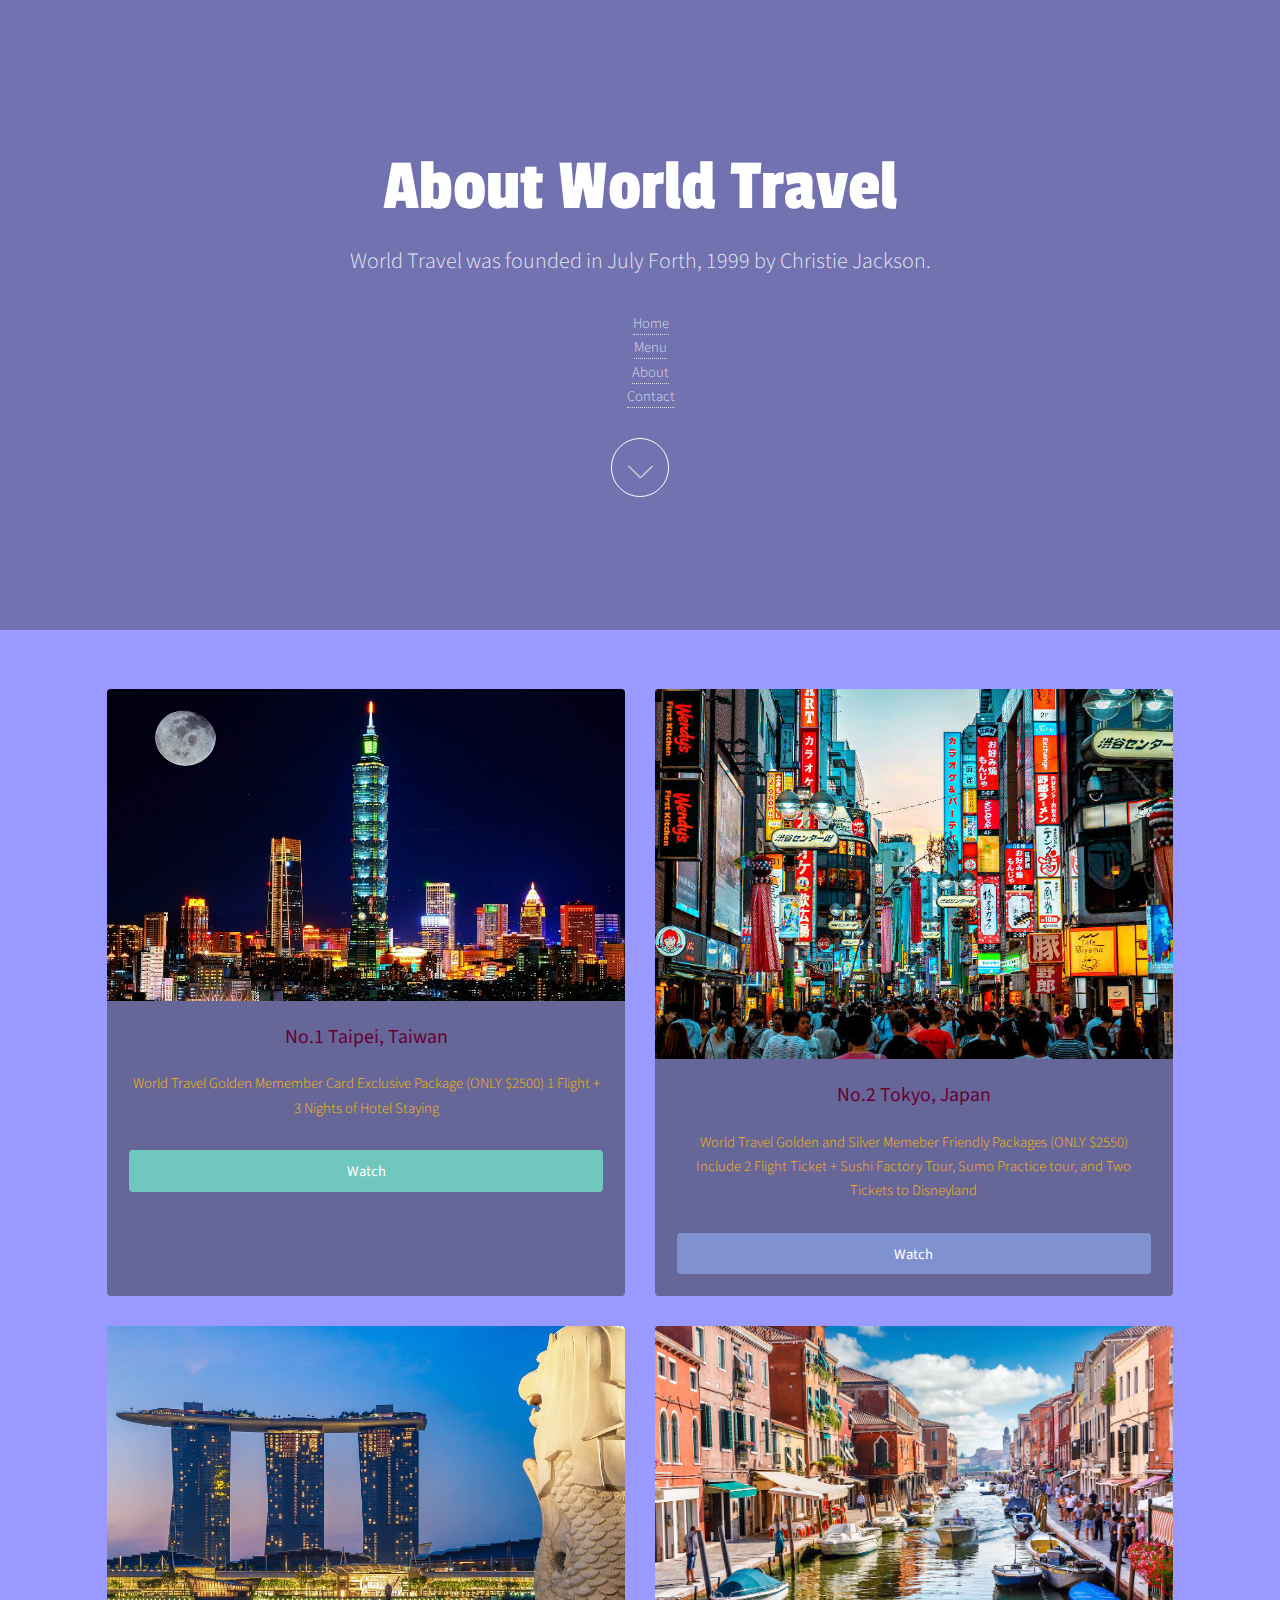
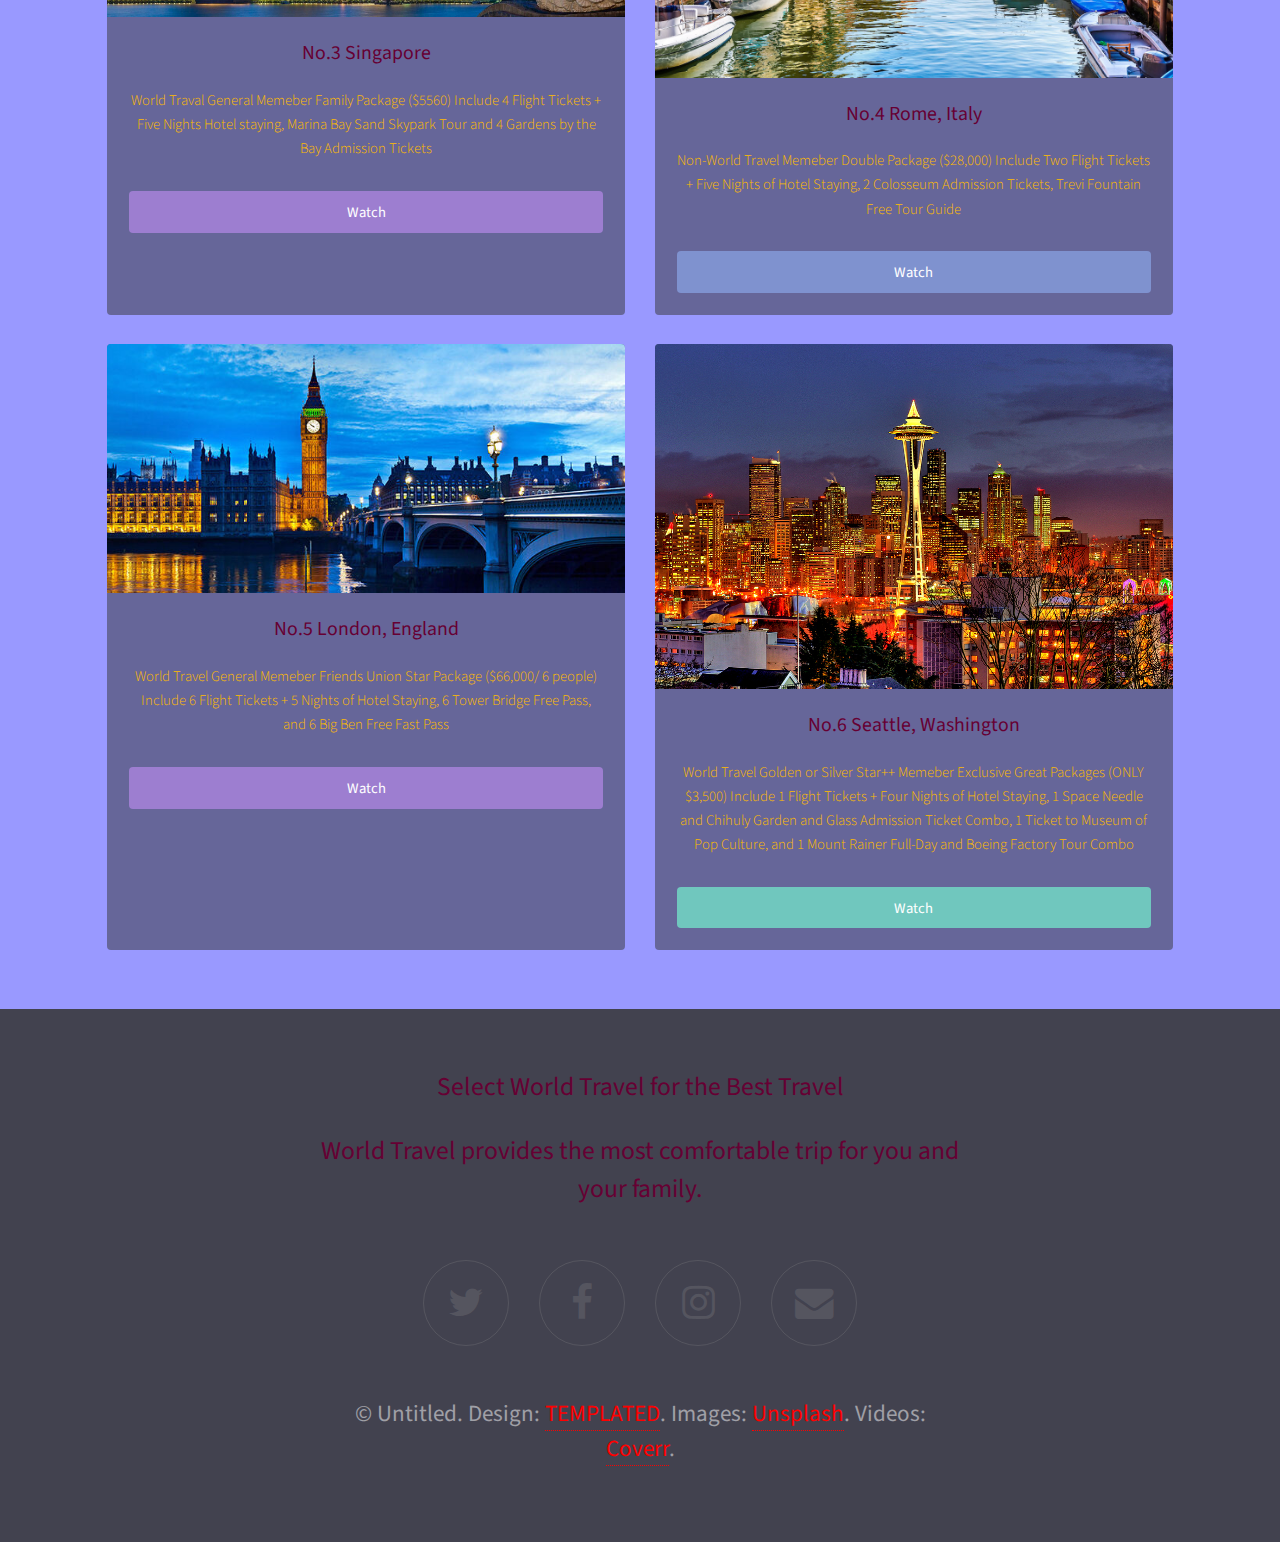
<file: about.html>
<!DOCTYPE HTML>

<html>
	<head>
		<title>World Travel Company</title>
		<meta charset="utf-8" />
		<meta name="viewport" content="width=device-width, initial-scale=1" />
		<link rel="stylesheet" href="assets/css/default.css" />
	</head>
	<body id="top">

			<!-- Banner -->
			<!--
				To use a video as your background, set data-video to the name of your video without
				its extension (eg. images/banner). Your video must be available in both .mp4 and .webm
				formats to work correctly.
			-->
		

			<section id = "banner" img src="summer.jpg" >
				<div class="inner">
					<header>
						<h1>About World Travel </h1>
						<p>World Travel was founded in July Forth, 1999 by Christie Jackson.<br/>
							<nav>
								<ul>
								  <li><a href="myFunSite.html">Home</a></li>
								  <li><a href="TripMenu.html">Menu</a></li>
                                  <li><a href="about.html">About</a></li>
                                  <li><a href="contact.html">Contact</a></li> 
								</ul>
                              </nav>
                              
                              
	
					<a href="#main" class="more">Learn More</a>
				</div>
			</section>

			<!-- Main -->
				<div id="main">
					<div class="inner">

					<!-- Boxes -->
						<div class="thumbnails">

							<div class="box">
								<a href="https://youtu.be/_ZU-bP6Z9S4" class="image fit"><img src="images/taiwan.jpg" alt="" /></a>
								<div class="inner">
									<h3>No.1 Taipei, Taiwan </h3>
									<p> 
										World Travel Golden Memember Card Exclusive Package (ONLY $2500)
										1 Flight + 3 Nights of Hotel Staying
									</p>
									<a href="https://youtu.be/_ZU-bP6Z9S4" class="button fit" data-poptrox="youtube,800x400">Watch</a>
								</div>
							</div>

							<div class="box">
								<a href="https://youtu.be/hdOX6Hl72Jc" class="image fit"><img src="images/Japan.jpg" alt="" /></a>
								<div class="inner">
									<h3>No.2 Tokyo, Japan</h3>
									<p>World Travel Golden and Silver Memeber Friendly Packages (ONLY $2550)
										Include 2 Flight Ticket + Sushi Factory Tour, Sumo Practice tour, and Two Tickets to Disneyland   
									</p>
									<a href="https://youtu.be/hdOX6Hl72Jc" class="button style2 fit" data-poptrox="youtube,800x400">Watch</a>
								</div>
							</div>

							<div class="box">
								<a href="https://youtu.be/ax51-HEgsuQ" class="image fit"><img src="images/singapore.jpg" alt="" /></a>
								<div class="inner">
									<h3>No.3 Singapore</h3>
									<p>World Traval General Memeber Family Package ($5560)
									   Include 4 Flight Tickets + Five Nights Hotel staying, Marina Bay Sand Skypark Tour and 4 Gardens by the Bay Admission Tickets 
									</p>
									<a href="https://youtu.be/ax51-HEgsuQ" class="button style3 fit" data-poptrox="youtube,800x400">Watch</a>
								</div>
							</div>

							<div class="box">
								<a href="https://youtu.be/FlRwssZYRM0" class="image fit"><img src="images/italy.jpg" alt="" /></a>
								<div class="inner">
									<h3>No.4 Rome, Italy</h3>
									<p>Non-World Travel Memeber Double Package ($28,000) 
									   Include Two Flight Tickets + Five Nights of Hotel Staying, 2 Colosseum Admission Tickets, Trevi Fountain Free Tour Guide
									</p>
									<a href="https://youtu.be/FlRwssZYRM0" class="button style2 fit" data-poptrox="youtube,800x400">Watch</a>
								</div>
							</div>

							<div class="box">
								<a href="https://youtu.be/hbQbaUeOkDQ" class="image fit"><img src="images/england.jpg" alt="" /></a>
								<div class="inner">
									<h3>No.5 London, England</h3>
									<p>World Travel General Memeber Friends Union Star Package ($66,000/ 6 people) 
									   Include 6 Flight Tickets + 5 Nights of Hotel Staying, 6 Tower Bridge Free Pass, and 6 Big Ben Free Fast Pass 
									</p>
									<a href="https://youtu.be/hbQbaUeOkDQ" class="button style3 fit" data-poptrox="youtube,800x400">Watch</a>
								</div>
							</div>
							<div class="box">
								<a href="https://youtu.be/92ISlO9U-84" class="image fit"><img src="images/seattle.jpg" alt="" /></a>
								<div class="inner">
									<h3> No.6 Seattle, Washington</h3>
									<p>World Travel Golden or Silver Star++ Memeber Exclusive Great Packages (ONLY $3,500)
										Include 1 Flight Tickets + Four Nights of Hotel Staying, 1 Space Needle and Chihuly Garden and Glass Admission Ticket Combo, 
										1 Ticket to Museum of Pop Culture, and 1 Mount Rainer Full-Day and Boeing Factory Tour Combo
									</p>
									<a href="https://youtu.be/92ISlO9U-84" class="button fit" data-poptrox="youtube,800x400">Watch</a>
								</div>
							</div>

						</div>

					</div>
				</div>

			<!-- Footer -->
				<footer id="footer">
					<div class="inner">
						<h2>Select World Travel for the Best Travel<h2>
						<p>World Travel provides the most comfortable trip for you and your family.</p>

						<ul class="icons">
							<li><a href="#" class="icon fa-twitter"><span class="label">Twitter</span></a></li>
							<li><a href="#" class="icon fa-facebook"><span class="label">Facebook</span></a></li>
							<li><a href="#" class="icon fa-instagram"><span class="label">Instagram</span></a></li>
							<li><a href="#" class="icon fa-envelope"><span class="label">Email</span></a></li>
						</ul>
						<p class="copyright">&copy; Untitled. Design: <a href="https://templated.co">TEMPLATED</a>. Images: <a href="https://unsplash.com/">Unsplash</a>. Videos: <a href="http://coverr.co/">Coverr</a>.</p>
					</div>
				</footer>

		<!-- Scripts -->
			<script src="assets/js/jquery.min.js"></script>
			<script src="assets/js/jquery.scrolly.min.js"></script>
			<script src="assets/js/jquery.poptrox.min.js"></script>
			<script src="assets/js/skel.min.js"></script>
			<script src="assets/js/util.js"></script>
			<script src="assets/js/main.js"></script>

	</body>
</html>
</file>
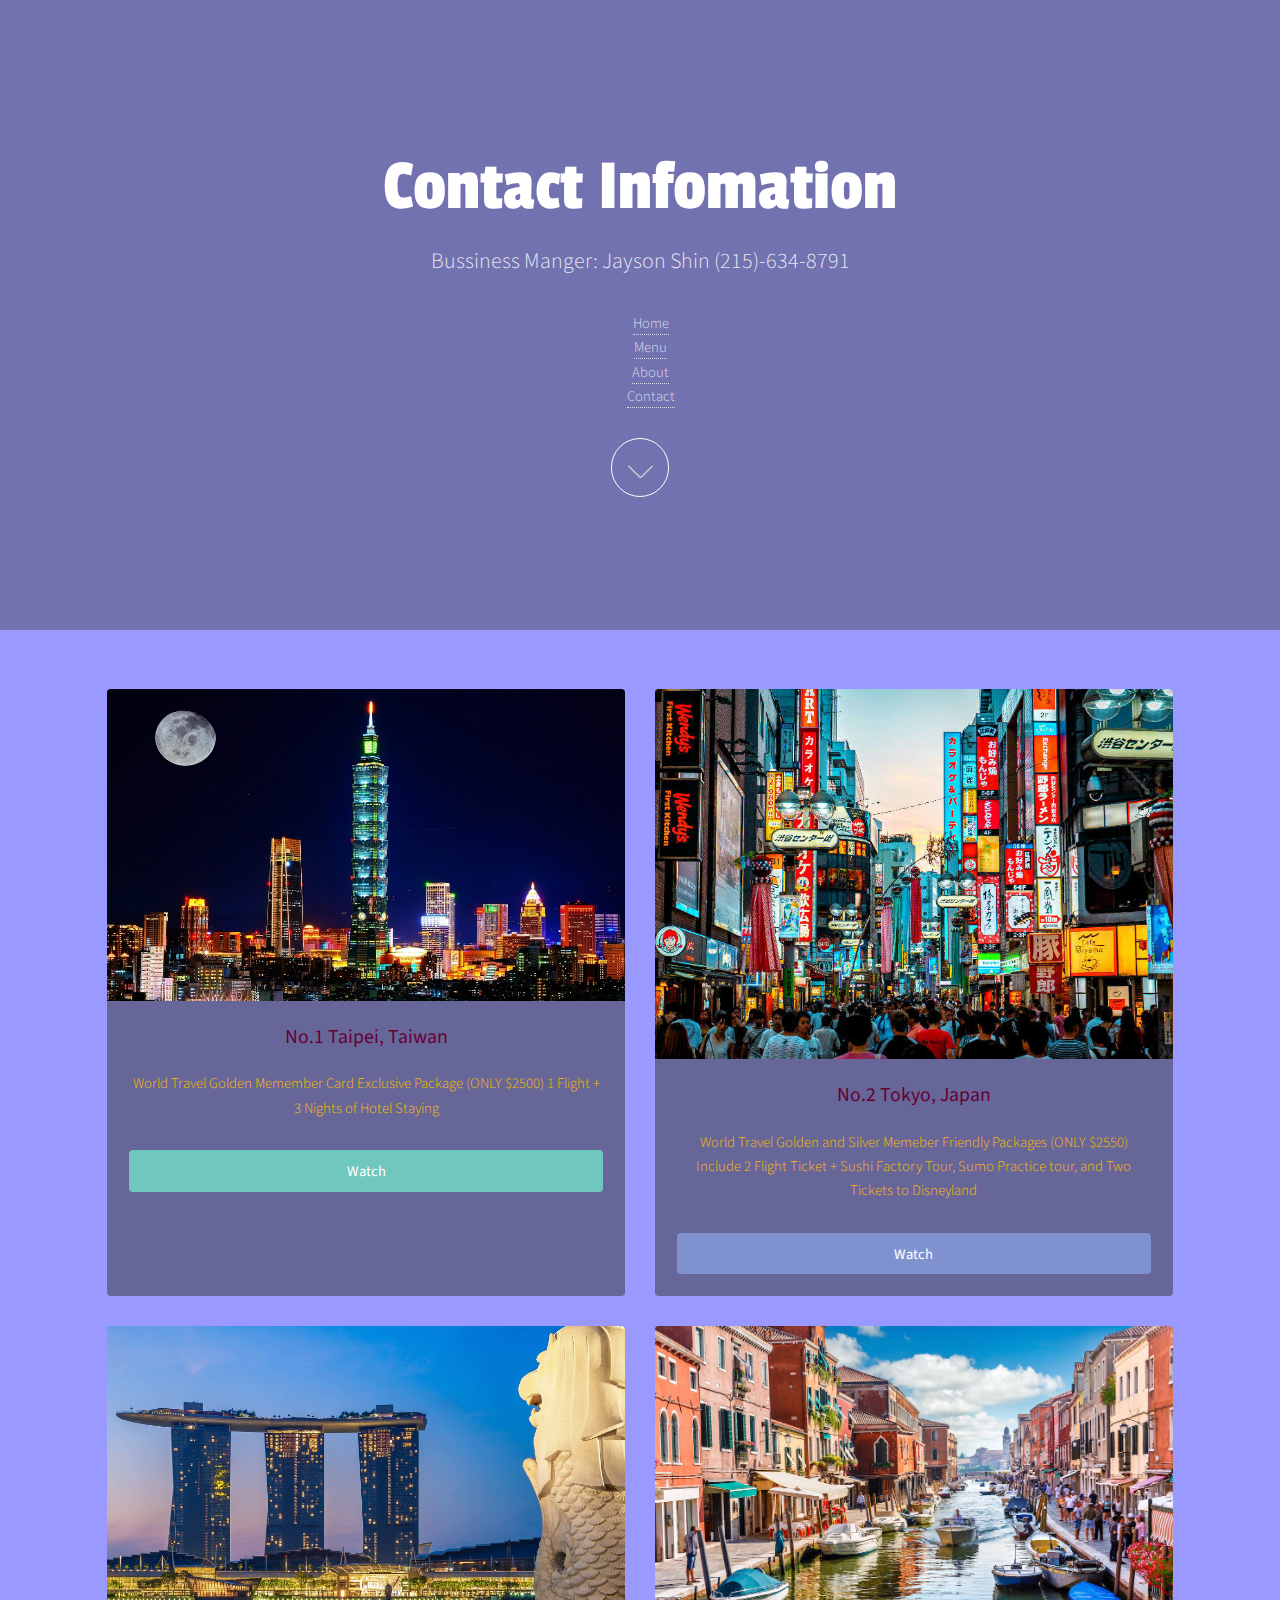
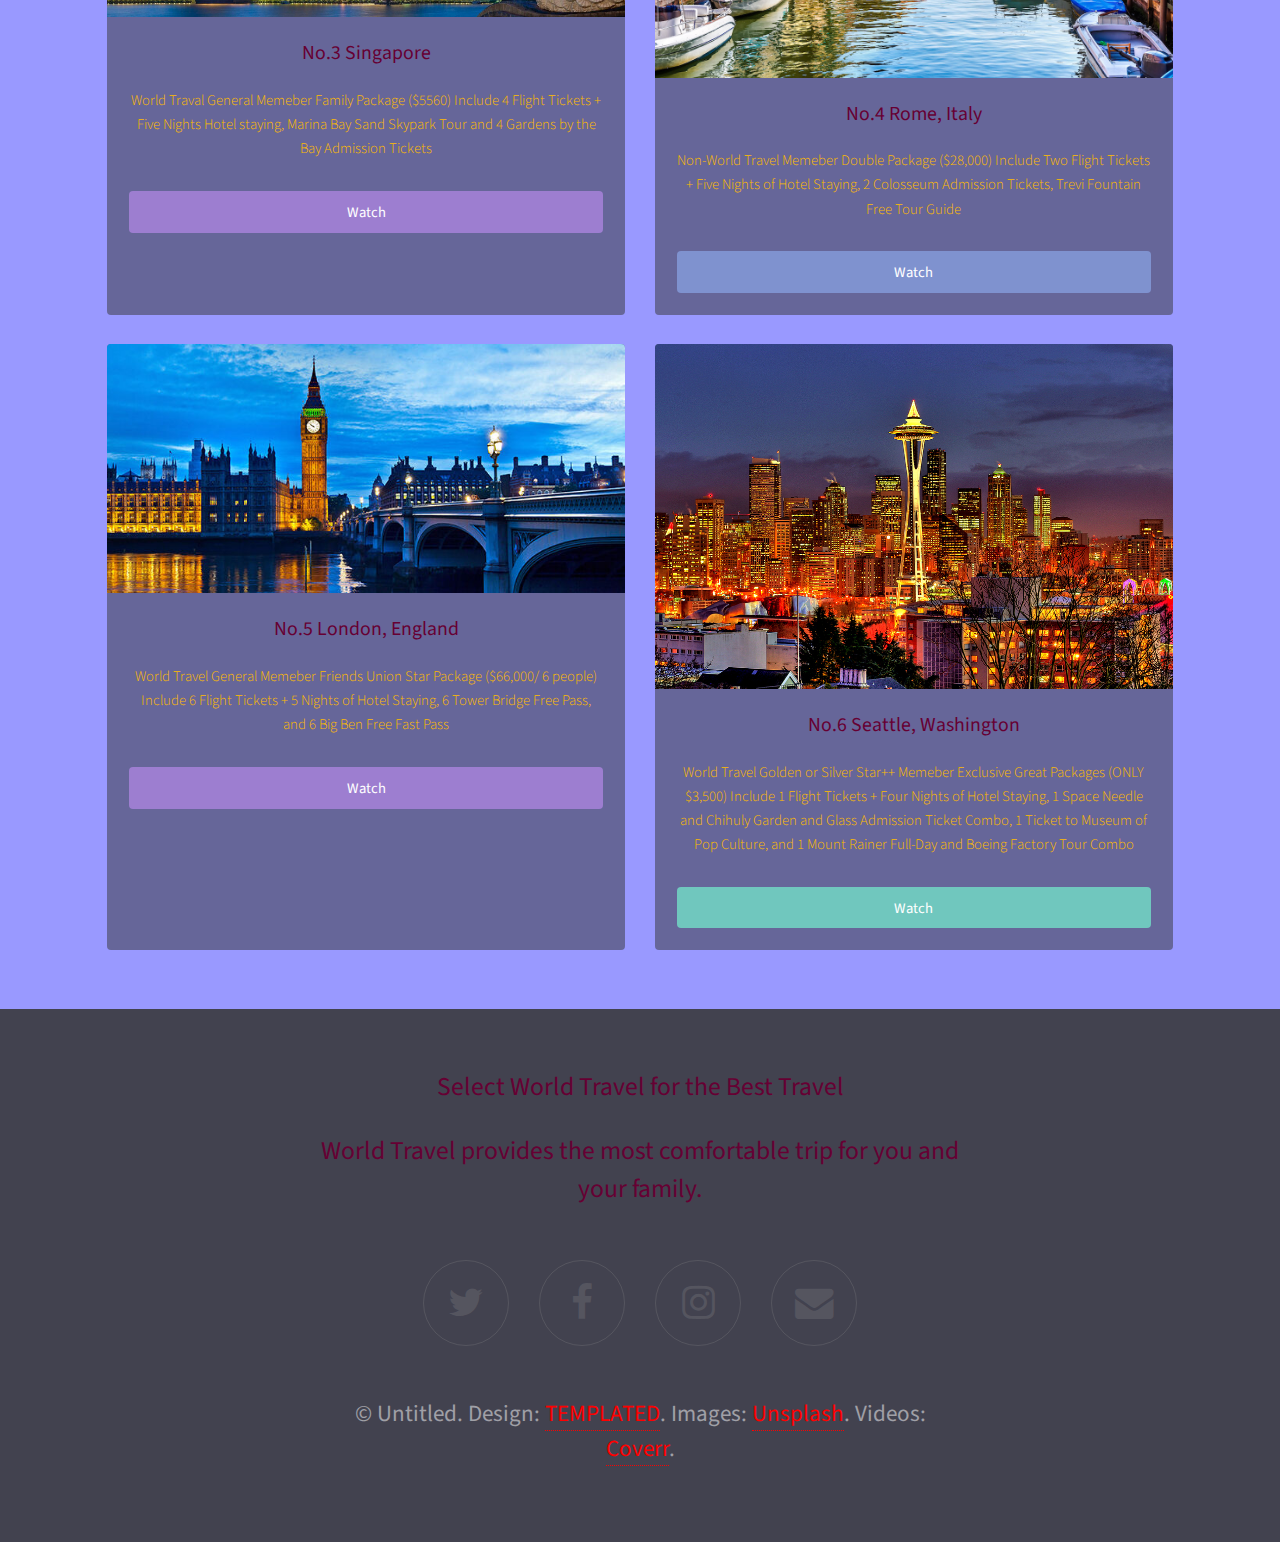
<file: contact.html>
<!DOCTYPE HTML>

<html>
	<head>
		<title>World Travel Company</title>
		<meta charset="utf-8" />
		<meta name="viewport" content="width=device-width, initial-scale=1" />
		<link rel="stylesheet" href="assets/css/default.css" />
	</head>
	<body id="top">

			<!-- Banner -->
			<!--
				To use a video as your background, set data-video to the name of your video without
				its extension (eg. images/banner). Your video must be available in both .mp4 and .webm
				formats to work correctly.
			-->
		

			<section id = "banner" img src="summer.jpg" >
				<div class="inner">
					<header>
						<h1>Contact Infomation </h1>
						<p>Bussiness Manger: Jayson Shin (215)-634-8791<br/>
							<nav>
								<ul>
								  <li><a href="myFunSite.html">Home</a></li>
								  <li><a href="TripMenu.html">Menu</a></li>
                                  <li><a href="about.html">About</a></li>
                                  <li><a href="contact.html">Contact</a></li>
								</ul>
							  </nav>
	
					<a href="#main" class="more">Learn More</a>
				</div>
			</section>

			<!-- Main -->
				<div id="main">
					<div class="inner">

					<!-- Boxes -->
						<div class="thumbnails">

							<div class="box">
								<a href="https://youtu.be/_ZU-bP6Z9S4" class="image fit"><img src="images/taiwan.jpg" alt="" /></a>
								<div class="inner">
									<h3>No.1 Taipei, Taiwan </h3>
									<p> 
										World Travel Golden Memember Card Exclusive Package (ONLY $2500)
										1 Flight + 3 Nights of Hotel Staying
									</p>
									<a href="https://youtu.be/_ZU-bP6Z9S4" class="button fit" data-poptrox="youtube,800x400">Watch</a>
								</div>
							</div>

							<div class="box">
								<a href="https://youtu.be/hdOX6Hl72Jc" class="image fit"><img src="images/Japan.jpg" alt="" /></a>
								<div class="inner">
									<h3>No.2 Tokyo, Japan</h3>
									<p>World Travel Golden and Silver Memeber Friendly Packages (ONLY $2550)
										Include 2 Flight Ticket + Sushi Factory Tour, Sumo Practice tour, and Two Tickets to Disneyland   
									</p>
									<a href="https://youtu.be/hdOX6Hl72Jc" class="button style2 fit" data-poptrox="youtube,800x400">Watch</a>
								</div>
							</div>

							<div class="box">
								<a href="https://youtu.be/ax51-HEgsuQ" class="image fit"><img src="images/singapore.jpg" alt="" /></a>
								<div class="inner">
									<h3>No.3 Singapore</h3>
									<p>World Traval General Memeber Family Package ($5560)
									   Include 4 Flight Tickets + Five Nights Hotel staying, Marina Bay Sand Skypark Tour and 4 Gardens by the Bay Admission Tickets 
									</p>
									<a href="https://youtu.be/ax51-HEgsuQ" class="button style3 fit" data-poptrox="youtube,800x400">Watch</a>
								</div>
							</div>

							<div class="box">
								<a href="https://youtu.be/FlRwssZYRM0" class="image fit"><img src="images/italy.jpg" alt="" /></a>
								<div class="inner">
									<h3>No.4 Rome, Italy</h3>
									<p>Non-World Travel Memeber Double Package ($28,000) 
									   Include Two Flight Tickets + Five Nights of Hotel Staying, 2 Colosseum Admission Tickets, Trevi Fountain Free Tour Guide
									</p>
									<a href="https://youtu.be/FlRwssZYRM0" class="button style2 fit" data-poptrox="youtube,800x400">Watch</a>
								</div>
							</div>

							<div class="box">
								<a href="https://youtu.be/hbQbaUeOkDQ" class="image fit"><img src="images/england.jpg" alt="" /></a>
								<div class="inner">
									<h3>No.5 London, England</h3>
									<p>World Travel General Memeber Friends Union Star Package ($66,000/ 6 people) 
									   Include 6 Flight Tickets + 5 Nights of Hotel Staying, 6 Tower Bridge Free Pass, and 6 Big Ben Free Fast Pass 
									</p>
									<a href="https://youtu.be/hbQbaUeOkDQ" class="button style3 fit" data-poptrox="youtube,800x400">Watch</a>
								</div>
							</div>
							<div class="box">
								<a href="https://youtu.be/92ISlO9U-84" class="image fit"><img src="images/seattle.jpg" alt="" /></a>
								<div class="inner">
									<h3> No.6 Seattle, Washington</h3>
									<p>World Travel Golden or Silver Star++ Memeber Exclusive Great Packages (ONLY $3,500)
										Include 1 Flight Tickets + Four Nights of Hotel Staying, 1 Space Needle and Chihuly Garden and Glass Admission Ticket Combo, 
										1 Ticket to Museum of Pop Culture, and 1 Mount Rainer Full-Day and Boeing Factory Tour Combo
									</p>
									<a href="https://youtu.be/92ISlO9U-84" class="button fit" data-poptrox="youtube,800x400">Watch</a>
								</div>
							</div>

						</div>

					</div>
				</div>

			<!-- Footer -->
				<footer id="footer">
					<div class="inner">
						<h2>Select World Travel for the Best Travel<h2>
						<p>World Travel provides the most comfortable trip for you and your family.</p>

						<ul class="icons">
							<li><a href="#" class="icon fa-twitter"><span class="label">Twitter</span></a></li>
							<li><a href="#" class="icon fa-facebook"><span class="label">Facebook</span></a></li>
							<li><a href="#" class="icon fa-instagram"><span class="label">Instagram</span></a></li>
							<li><a href="#" class="icon fa-envelope"><span class="label">Email</span></a></li>
						</ul>
						<p class="copyright">&copy; Untitled. Design: <a href="https://templated.co">TEMPLATED</a>. Images: <a href="https://unsplash.com/">Unsplash</a>. Videos: <a href="http://coverr.co/">Coverr</a>.</p>
					</div>
				</footer>

		<!-- Scripts -->
			<script src="assets/js/jquery.min.js"></script>
			<script src="assets/js/jquery.scrolly.min.js"></script>
			<script src="assets/js/jquery.poptrox.min.js"></script>
			<script src="assets/js/skel.min.js"></script>
			<script src="assets/js/util.js"></script>
			<script src="assets/js/main.js"></script>

	</body>
</html>
</file>
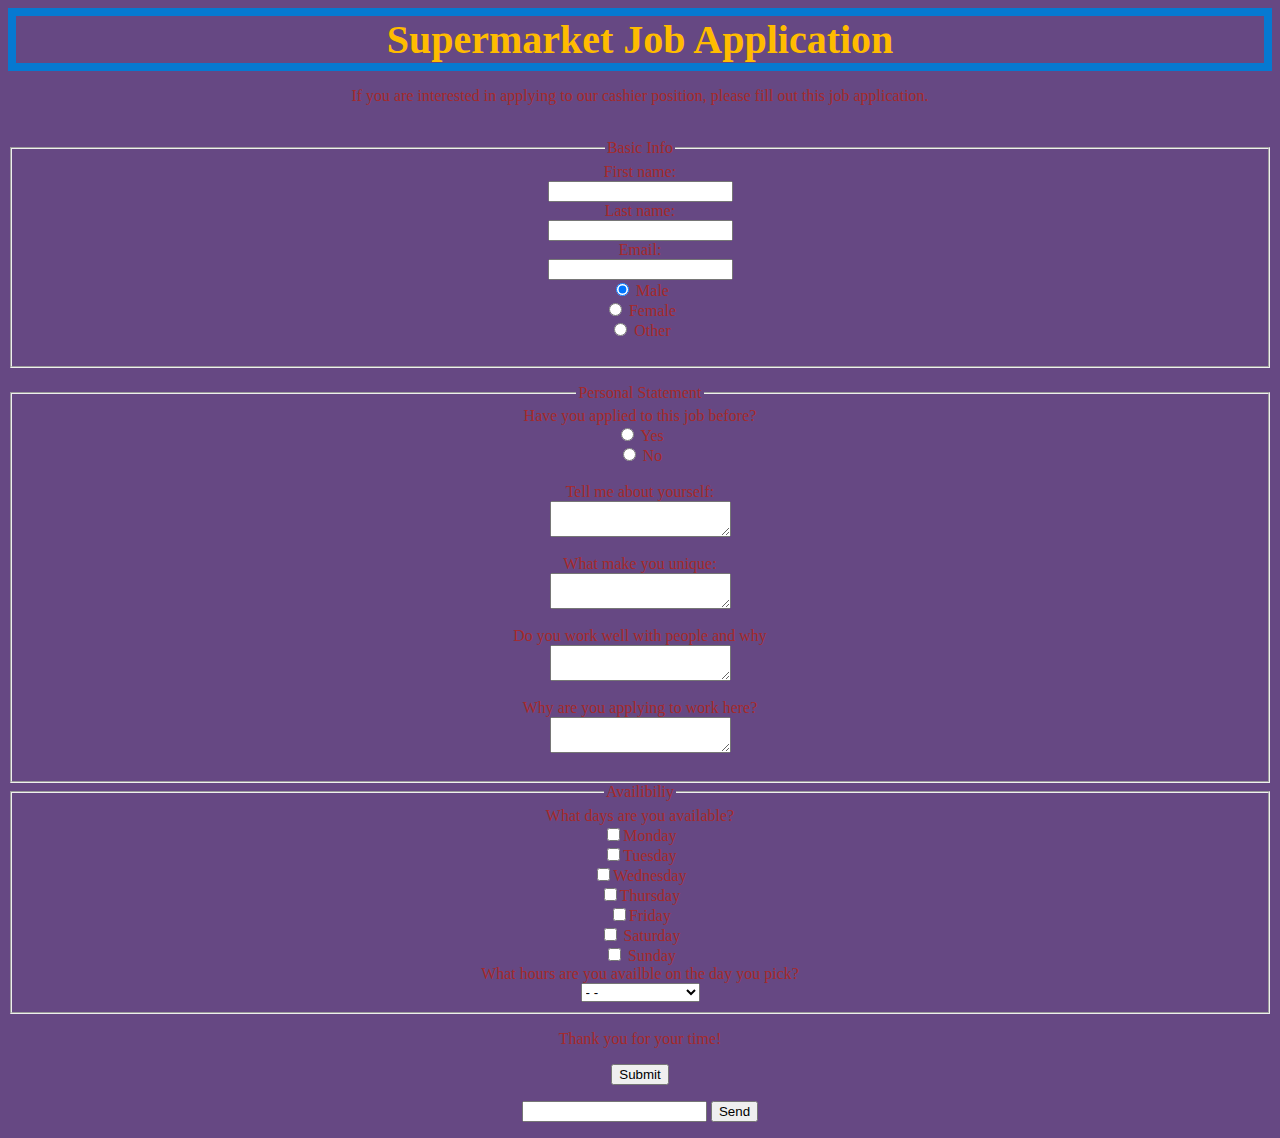
<file: jobApplicationForm.html>
<html>
<head>
	<meta charset="utf-8">
    <title> Christie Job Application</title>
    <link rel="stylesheet" type="text/css" href="link.css" />
</head>
<body> 
	<div="mainContent">
		<h1>Supermarket Job Application</h1>
		<P>If you are interested in applying to our cashier position, please fill out this job application.</P><br>
		<div class="formClass"></div>
		<form>
			<fieldset> 
			<legend>Basic Info</legend>
			<form name="input"action="https://formspree.io/xayernbv" method="POST">
			First name:<br>  
			<input type="text" name="firstname"><br>
			Last name:<br>
			<input type="text" name="lastname"><br>
			Email:<br> 
			<input type="email" name="_replyto"> 
		 	</form>
			<form>
			<input type="radio" name="gender" value="male" checked> Male<br>
			<input type="radio" name="gender" value="female"> Female<br>
			<input type="radio" name="gender" value="other"> Other
		    </fieldset>
			</form>
			
		   <frorm> 
		  <fieldset> 
			<legend>Personal Statement</legend>
			Have you applied to this job before?<br>
		  	<input type="radio" name="answer" value="yes"> Yes<br> <input type="radio" name="answer" value="no"> No <br><br>
			Tell me about yourself:<br>
			<textarea name="essay"></textarea><br><br>
			What make you unique:<br> 
			<textarea name="essay"></textarea><br><br>
			Do you work well with people and why <br> 
			<textarea name="essay"></textarea><br><br>
			Why are you applying to work here?<br> 
			<textarea name="short answer"></textarea><br><br>
		</fieldset>
		</frorm>
		<frorm> 
			<fieldset> 
			  <legend>Availibiliy</legend>
			What days are you available? <br>
			<input type="checkbox" name="Days" value="Monday">Monday <br>
			<input type="checkbox" name="Days" value="Tuesday">Tuesday <br>
			<input type="checkbox" name="Days" value="Wednesday">Wednesday<br>
			<input type="checkbox" name="Days" value="Thursday">Thursday<br>
			<input type="checkbox" name="Days" value="Friday">Friday <br>
			<input type="checkbox" name="Days" value="Saturday"> Saturday<br>
			<input type="checkbox" name="Days" value="Sunday"> Sunday<br>
			What hours are you availble on the day you pick? <br>
			<select name="hours"> <option value="- -">- -</option> <option value="8:00~10:00 am">8:00~10:00 am</option> <option value="10:00~12:00pm">10:00~12:00 pm</option> <option value="1:00~3:00pm">1:00~3:00pm</option> <option value="4:00~6:00pm">4:00~6:00pm</option> </select>
			</fieldset>
		 </form>
		  <form> 
		   <p> Thank you for your time! </p>
		  <input type="submit" value="Submit"> 
		  </form>
		 <form action="https://formspree.io/xayernbv" method="POST">
			<input type="text" name="name">
			<input type="submit" value="Send">
		  </form>






		






</body>
</html>
</file>
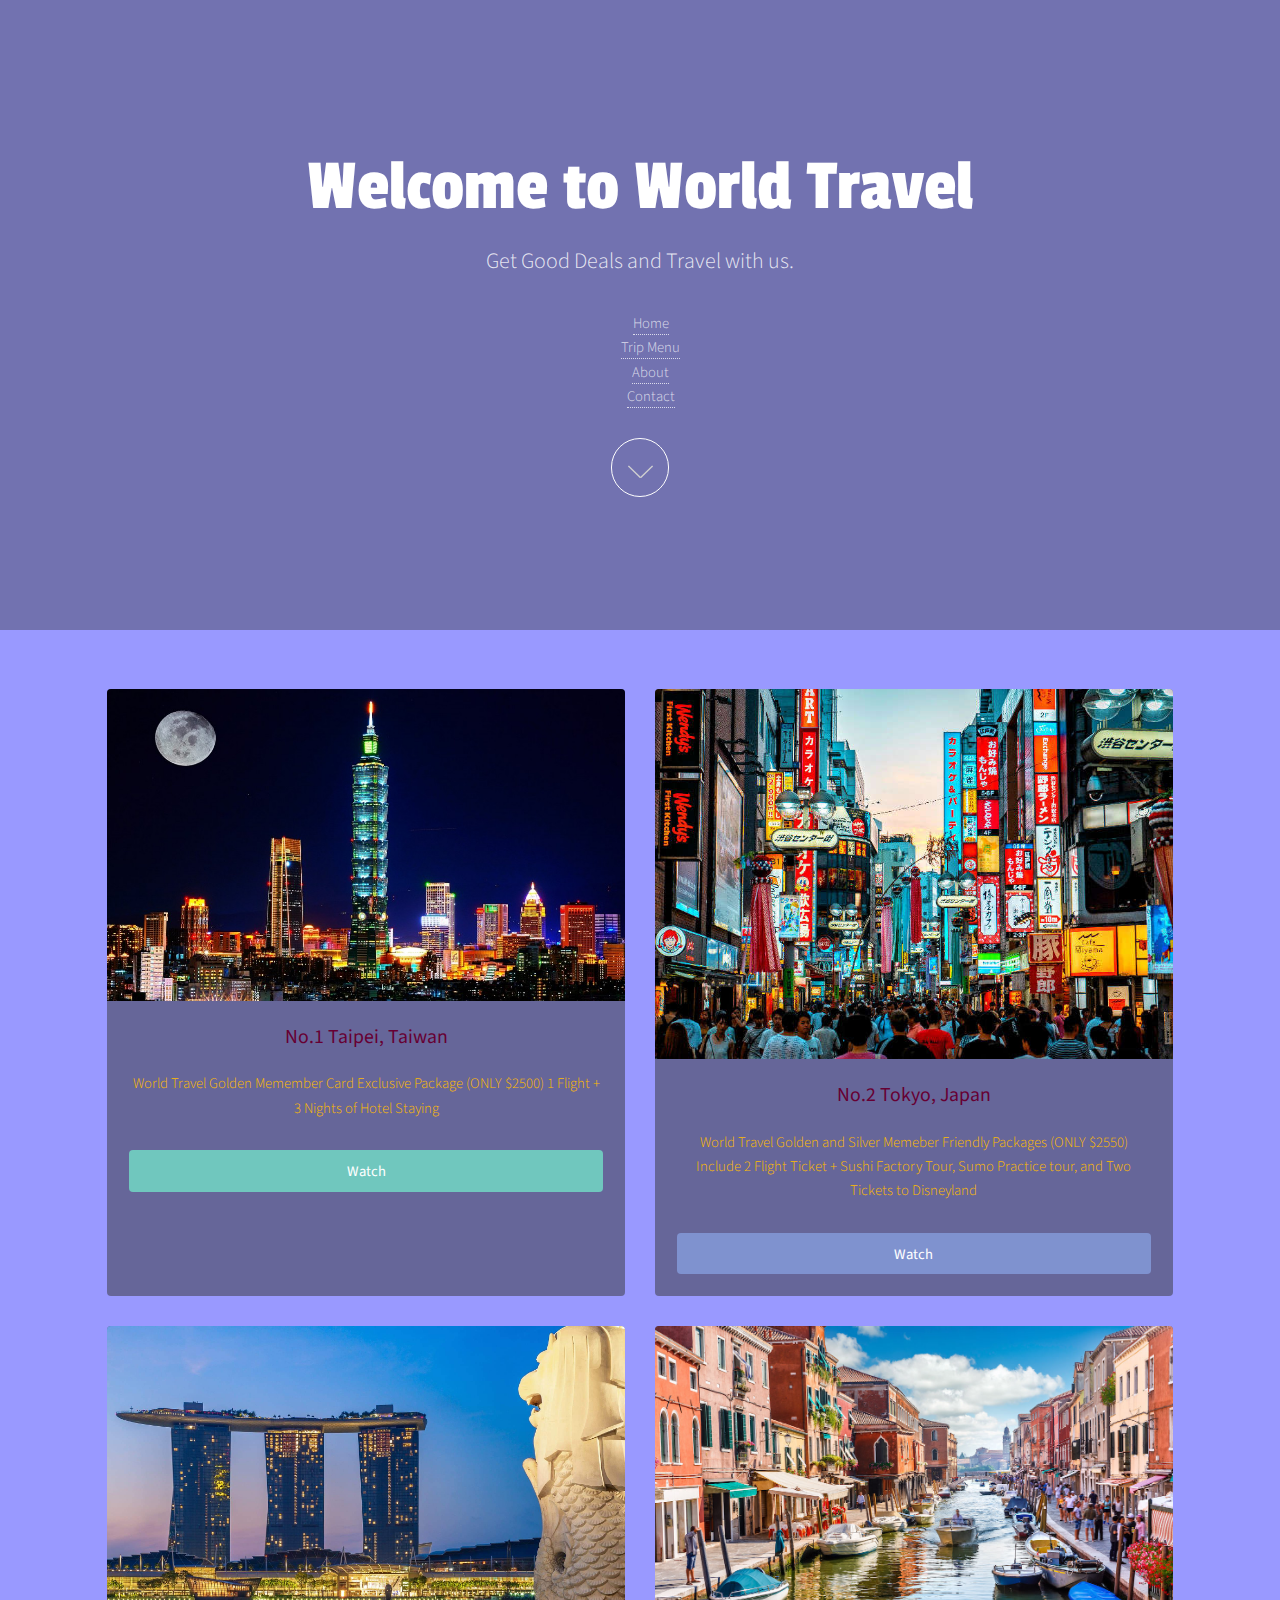
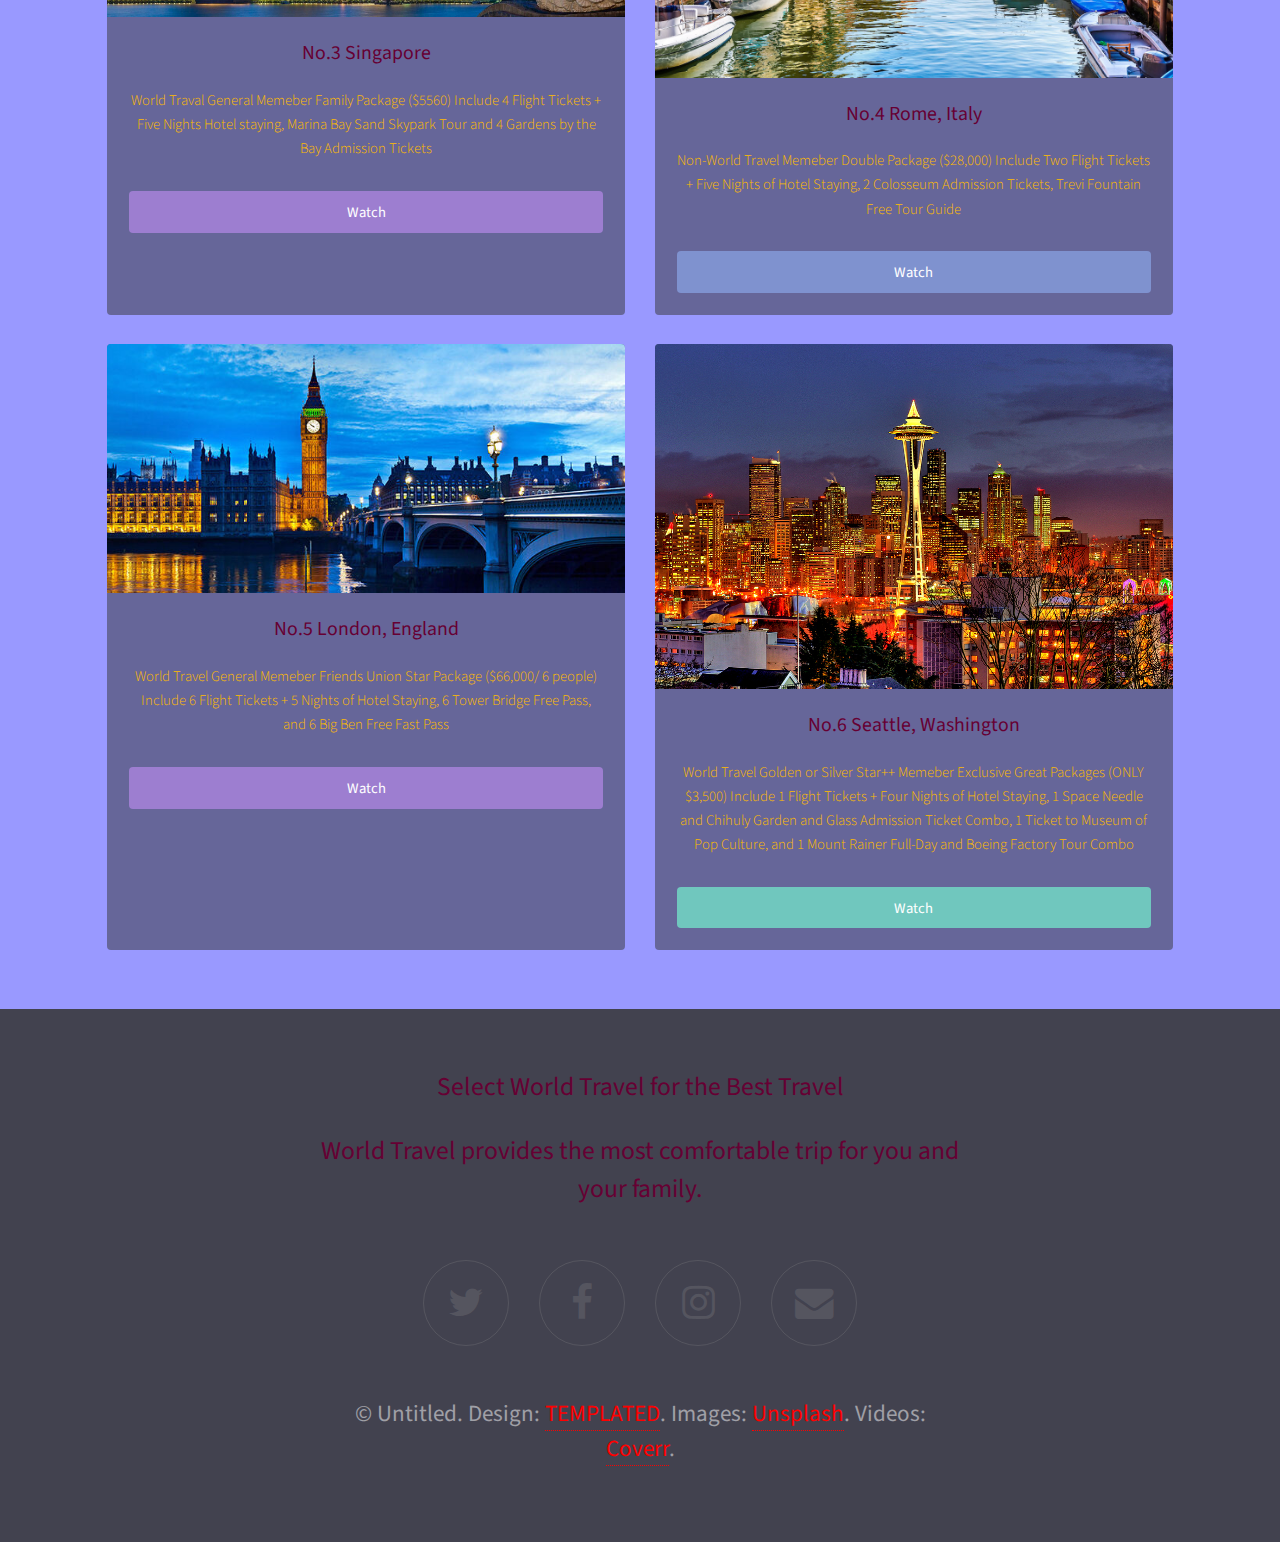
<file: myFunSite.html>
<!DOCTYPE HTML>

<html>
	<head>
		<title>World Travel Company</title>
		<meta charset="utf-8" />
		<meta name="viewport" content="width=device-width, initial-scale=1" />
		<link rel="stylesheet" href="assets/css/default.css" />
	</head>
	<body id="top">

			<!-- Banner -->
			<!--
				To use a video as your background, set data-video to the name of your video without
				its extension (eg. images/banner). Your video must be available in both .mp4 and .webm
				formats to work correctly.
			-->
		

			<section id = "banner" img src="summer.jpg" >
				<div class="inner">
					<header>
						<h1>Welcome to World Travel </h1>
						<p>Get Good Deals and Travel with us.<br/>
							<nav>
								<ul>
								  <li><a href="myFunSite.html">Home</a></li>
								  <li><a href="TripMenu.html">Trip Menu</a></li>
								  <li><a href="about.html">About</a></li>
								  <li><a href="contact.html">Contact</a></li> 
								</ul>
							  </nav>
	
					<a href="#main" class="more">Learn More</a>
				</div>
			</section>

			<!-- Main -->
				<div id="main">
					<div class="inner">

					<!-- Boxes -->
						<div class="thumbnails">

							<div class="box">
								<a href="https://youtu.be/_ZU-bP6Z9S4" class="image fit"><img src="images/taiwan.jpg" alt="" /></a>
								<div class="inner">
									<h3>No.1 Taipei, Taiwan </h3>
									<p> 
										World Travel Golden Memember Card Exclusive Package (ONLY $2500)
										1 Flight + 3 Nights of Hotel Staying
									</p>
									<a href="https://youtu.be/_ZU-bP6Z9S4" class="button fit" data-poptrox="youtube,800x400">Watch</a>
								</div>
							</div>

							<div class="box">
								<a href="https://youtu.be/hdOX6Hl72Jc" class="image fit"><img src="images/Japan.jpg" alt="" /></a>
								<div class="inner">
									<h3>No.2 Tokyo, Japan</h3>
									<p>World Travel Golden and Silver Memeber Friendly Packages (ONLY $2550)
										Include 2 Flight Ticket + Sushi Factory Tour, Sumo Practice tour, and Two Tickets to Disneyland   
									</p>
									<a href="https://youtu.be/hdOX6Hl72Jc" class="button style2 fit" data-poptrox="youtube,800x400">Watch</a>
								</div>
							</div>

							<div class="box">
								<a href="https://youtu.be/ax51-HEgsuQ" class="image fit"><img src="images/singapore.jpg" alt="" /></a>
								<div class="inner">
									<h3>No.3 Singapore</h3>
									<p>World Traval General Memeber Family Package ($5560)
									   Include 4 Flight Tickets + Five Nights Hotel staying, Marina Bay Sand Skypark Tour and 4 Gardens by the Bay Admission Tickets 
									</p>
									<a href="https://youtu.be/ax51-HEgsuQ" class="button style3 fit" data-poptrox="youtube,800x400">Watch</a>
								</div>
							</div>

							<div class="box">
								<a href="https://youtu.be/FlRwssZYRM0" class="image fit"><img src="images/italy.jpg" alt="" /></a>
								<div class="inner">
									<h3>No.4 Rome, Italy</h3>
									<p>Non-World Travel Memeber Double Package ($28,000) 
									   Include Two Flight Tickets + Five Nights of Hotel Staying, 2 Colosseum Admission Tickets, Trevi Fountain Free Tour Guide
									</p>
									<a href="https://youtu.be/FlRwssZYRM0" class="button style2 fit" data-poptrox="youtube,800x400">Watch</a>
								</div>
							</div>

							<div class="box">
								<a href="https://youtu.be/hbQbaUeOkDQ" class="image fit"><img src="images/england.jpg" alt="" /></a>
								<div class="inner">
									<h3>No.5 London, England</h3>
									<p>World Travel General Memeber Friends Union Star Package ($66,000/ 6 people) 
									   Include 6 Flight Tickets + 5 Nights of Hotel Staying, 6 Tower Bridge Free Pass, and 6 Big Ben Free Fast Pass 
									</p>
									<a href="https://youtu.be/hbQbaUeOkDQ" class="button style3 fit" data-poptrox="youtube,800x400">Watch</a>
								</div>
							</div>
							<div class="box">
								<a href="https://youtu.be/92ISlO9U-84" class="image fit"><img src="images/seattle.jpg" alt="" /></a>
								<div class="inner">
									<h3> No.6 Seattle, Washington</h3>
									<p>World Travel Golden or Silver Star++ Memeber Exclusive Great Packages (ONLY $3,500)
										Include 1 Flight Tickets + Four Nights of Hotel Staying, 1 Space Needle and Chihuly Garden and Glass Admission Ticket Combo, 
										1 Ticket to Museum of Pop Culture, and 1 Mount Rainer Full-Day and Boeing Factory Tour Combo
									</p>
									<a href="https://youtu.be/92ISlO9U-84" class="button fit" data-poptrox="youtube,800x400">Watch</a>
								</div>
							</div>

						</div>

					</div>
				</div>

			<!-- Footer -->
				<footer id="footer">
					<div class="inner">
						<h2>Select World Travel for the Best Travel<h2>
						<p>World Travel provides the most comfortable trip for you and your family.</p>

						<ul class="icons">
							<li><a href="#" class="icon fa-twitter"><span class="label">Twitter</span></a></li>
							<li><a href="#" class="icon fa-facebook"><span class="label">Facebook</span></a></li>
							<li><a href="#" class="icon fa-instagram"><span class="label">Instagram</span></a></li>
							<li><a href="#" class="icon fa-envelope"><span class="label">Email</span></a></li>
						</ul>
						<p class="copyright">&copy; Untitled. Design: <a href="https://templated.co">TEMPLATED</a>. Images: <a href="https://unsplash.com/">Unsplash</a>. Videos: <a href="http://coverr.co/">Coverr</a>.</p>
					</div>
				</footer>

		<!-- Scripts -->
			<script src="assets/js/jquery.min.js"></script>
			<script src="assets/js/jquery.scrolly.min.js"></script>
			<script src="assets/js/jquery.poptrox.min.js"></script>
			<script src="assets/js/skel.min.js"></script>
			<script src="assets/js/util.js"></script>
			<script src="assets/js/main.js"></script>

	</body>
</html>
</file>
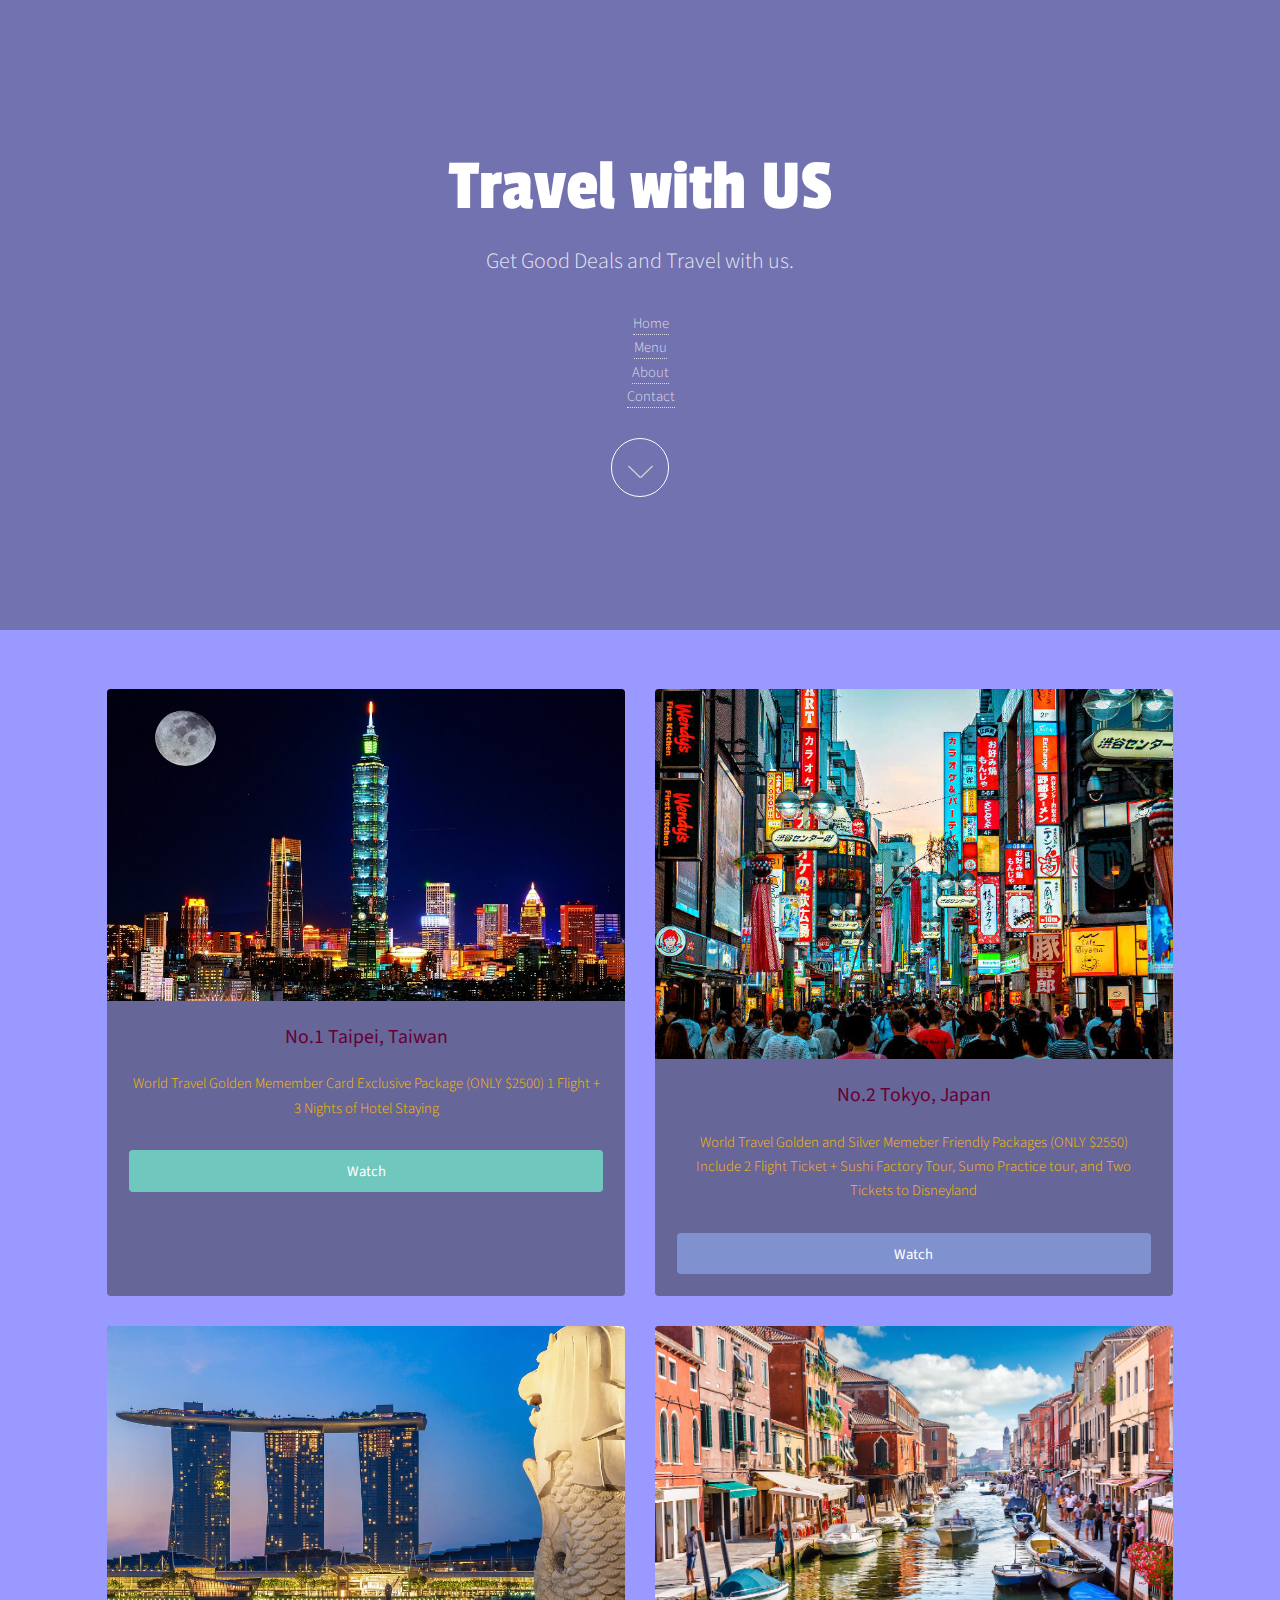
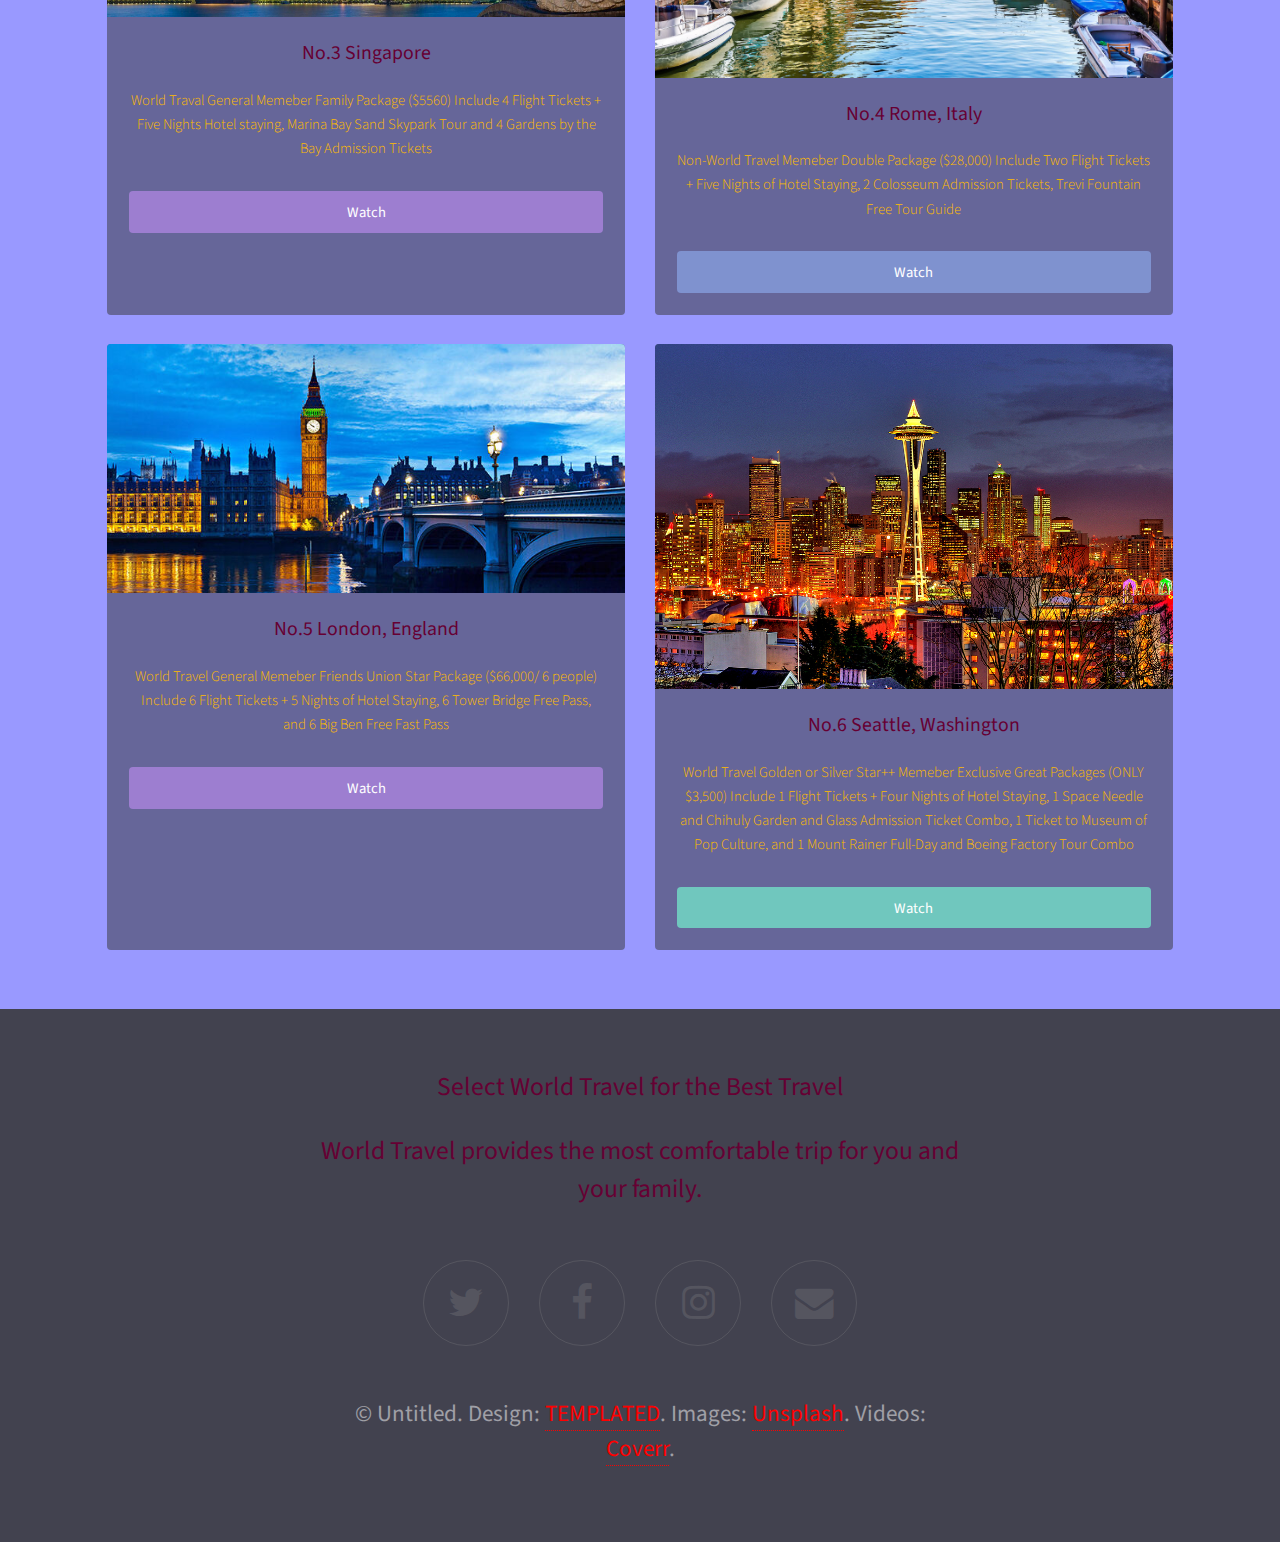
<file: TripMenu.html>
<!DOCTYPE HTML>

<html>
	<head>
		<title>World Travel Company</title>
		<meta charset="utf-8" />
		<meta name="viewport" content="width=device-width, initial-scale=1" />
		<link rel="stylesheet" href="assets/css/default.css" />
	</head>
	<body id="top">

			<!-- Banner -->
			<!--
				To use a video as your background, set data-video to the name of your video without
				its extension (eg. images/banner). Your video must be available in both .mp4 and .webm
				formats to work correctly.
			-->
		

			<section id = "banner" img src="summer.jpg" >
				<div class="inner">
					<header>
						<h1>Travel with US </h1>
						<p>Get Good Deals and Travel with us.<br/>
							<nav>
								<ul>
								  <li><a href="myFunSite.html">Home</a></li>
								  <li><a href="TripMenu.html">Menu</a></li>
                                  <li><a href="about.html">About</a></li>
                                  <li><a href="contact.html">Contact</a></li>
								</ul>
							  </nav>
	
					<a href="#main" class="more">Learn More</a>
				</div>
			</section>

			<!-- Main -->
				<div id="main">
					<div class="inner">

					<!-- Boxes -->
						<div class="thumbnails">

							<div class="box">
								<a href="https://youtu.be/_ZU-bP6Z9S4" class="image fit"><img src="images/taiwan.jpg" alt="" /></a>
								<div class="inner">
									<h3>No.1 Taipei, Taiwan </h3>
									<p> 
										World Travel Golden Memember Card Exclusive Package (ONLY $2500)
										1 Flight + 3 Nights of Hotel Staying
									</p>
									<a href="https://youtu.be/_ZU-bP6Z9S4" class="button fit" data-poptrox="youtube,800x400">Watch</a>
								</div>
							</div>

							<div class="box">
								<a href="https://youtu.be/hdOX6Hl72Jc" class="image fit"><img src="images/Japan.jpg" alt="" /></a>
								<div class="inner">
									<h3>No.2 Tokyo, Japan</h3>
									<p>World Travel Golden and Silver Memeber Friendly Packages (ONLY $2550)
										Include 2 Flight Ticket + Sushi Factory Tour, Sumo Practice tour, and Two Tickets to Disneyland   
									</p>
									<a href="https://youtu.be/hdOX6Hl72Jc" class="button style2 fit" data-poptrox="youtube,800x400">Watch</a>
								</div>
							</div>

							<div class="box">
								<a href="https://youtu.be/ax51-HEgsuQ" class="image fit"><img src="images/singapore.jpg" alt="" /></a>
								<div class="inner">
									<h3>No.3 Singapore</h3>
									<p>World Traval General Memeber Family Package ($5560)
									   Include 4 Flight Tickets + Five Nights Hotel staying, Marina Bay Sand Skypark Tour and 4 Gardens by the Bay Admission Tickets 
									</p>
									<a href="https://youtu.be/ax51-HEgsuQ" class="button style3 fit" data-poptrox="youtube,800x400">Watch</a>
								</div>
							</div>

							<div class="box">
								<a href="https://youtu.be/FlRwssZYRM0" class="image fit"><img src="images/italy.jpg" alt="" /></a>
								<div class="inner">
									<h3>No.4 Rome, Italy</h3>
									<p>Non-World Travel Memeber Double Package ($28,000) 
									   Include Two Flight Tickets + Five Nights of Hotel Staying, 2 Colosseum Admission Tickets, Trevi Fountain Free Tour Guide
									</p>
									<a href="https://youtu.be/FlRwssZYRM0" class="button style2 fit" data-poptrox="youtube,800x400">Watch</a>
								</div>
							</div>

							<div class="box">
								<a href="https://youtu.be/hbQbaUeOkDQ" class="image fit"><img src="images/england.jpg" alt="" /></a>
								<div class="inner">
									<h3>No.5 London, England</h3>
									<p>World Travel General Memeber Friends Union Star Package ($66,000/ 6 people) 
									   Include 6 Flight Tickets + 5 Nights of Hotel Staying, 6 Tower Bridge Free Pass, and 6 Big Ben Free Fast Pass 
									</p>
									<a href="https://youtu.be/hbQbaUeOkDQ" class="button style3 fit" data-poptrox="youtube,800x400">Watch</a>
								</div>
							</div>
							<div class="box">
								<a href="https://youtu.be/92ISlO9U-84" class="image fit"><img src="images/seattle.jpg" alt="" /></a>
								<div class="inner">
									<h3> No.6 Seattle, Washington</h3>
									<p>World Travel Golden or Silver Star++ Memeber Exclusive Great Packages (ONLY $3,500)
										Include 1 Flight Tickets + Four Nights of Hotel Staying, 1 Space Needle and Chihuly Garden and Glass Admission Ticket Combo, 
										1 Ticket to Museum of Pop Culture, and 1 Mount Rainer Full-Day and Boeing Factory Tour Combo
									</p>
									<a href="https://youtu.be/92ISlO9U-84" class="button fit" data-poptrox="youtube,800x400">Watch</a>
								</div>
							</div>

						</div>

					</div>
				</div>

			<!-- Footer -->
				<footer id="footer">
					<div class="inner">
						<h2>Select World Travel for the Best Travel<h2>
						<p>World Travel provides the most comfortable trip for you and your family.</p>

						<ul class="icons">
							<li><a href="#" class="icon fa-twitter"><span class="label">Twitter</span></a></li>
							<li><a href="#" class="icon fa-facebook"><span class="label">Facebook</span></a></li>
							<li><a href="#" class="icon fa-instagram"><span class="label">Instagram</span></a></li>
							<li><a href="#" class="icon fa-envelope"><span class="label">Email</span></a></li>
						</ul>
						<p class="copyright">&copy; Untitled. Design: <a href="https://templated.co">TEMPLATED</a>. Images: <a href="https://unsplash.com/">Unsplash</a>. Videos: <a href="http://coverr.co/">Coverr</a>.</p>
					</div>
				</footer>

		<!-- Scripts -->
			<script src="assets/js/jquery.min.js"></script>
			<script src="assets/js/jquery.scrolly.min.js"></script>
			<script src="assets/js/jquery.poptrox.min.js"></script>
			<script src="assets/js/skel.min.js"></script>
			<script src="assets/js/util.js"></script>
			<script src="assets/js/main.js"></script>

	</body>
</html>
</file>
<file: link.css>
<head> 
		<title> Mother's Day</title>
		<link rel="stylesheet" type="text/css" href="link.css" />
		<link href='http://fonts.googleapis.com/css?family=Passion+One' rel='stylesheet' type='text/css'>
	</head>

    hl{
        color: #FFBC00;
        text-align:center; 
    }

h1{
        border: solid 8px rgb(6, 121, 209); 
        color: #FFBC00;
        font-size: 40px;
        font-family: "Passion One"; 
        margin-bottom: 0px;
        text-align:center;  

}

body{ 
    text-align:center; 
    color: brown;
    background-color: rgb(102, 72, 131);
}
</file>
<file: assets/css/default.css>
@charset "UTF-8";
@import url(font-awesome.min.css);
@import url("https://fonts.googleapis.com/css?family=Source+Sans+Pro:300,400|Passion+One:400");

/*
	Full Motion by TEMPLATED
	templated.co @templatedco
	Released for free under the Creative Commons Attribution 3.0 license (templated.co/license)
*/

/* Reset */

	html, body, div, span, applet, object, iframe, h1, h2, h3, h4, h5, h6, p, blockquote, pre, a, abbr, acronym, address, big, cite, code, del, dfn, em, img, ins, kbd, q, s, samp, small, strike, strong, sub, sup, tt, var, b, u, i, center, dl, dt, dd, ol, ul, li, fieldset, form, label, legend, table, caption, tbody, tfoot, thead, tr, th, td, article, aside, canvas, details, embed, figure, figcaption, footer, header, hgroup, menu, nav, output, ruby, section, summary, time, mark, audio, video {
		margin: 0;
		padding: 0;
		border: 0;
		font-size: 100%;
		font: inherit;
		vertical-align: baseline;}
		ul
		{
		list-style-type: none;
		}



	article, aside, details, figcaption, figure, footer, header, hgroup, menu, nav, section {
		display: block;
		ul
		{
		list-style-type: none;} 

	}

	body {
		line-height: 1;
	}

	ol, ul {
		list-style: none;
	}

	blockquote, q {
		quotes: none;
	}

	blockquote:before, blockquote:after, q:before, q:after {
		content: '';
		content: none;
	}

	table {
		border-collapse: collapse;
		border-spacing: 0;
	}

	body {
		-webkit-text-size-adjust: none;
	}

/* Box Model */

	*, *:before, *:after {
		-moz-box-sizing: border-box;
		-webkit-box-sizing: border-box;
		box-sizing: border-box;

	}

/* Basic */

	@-ms-viewport {
		width: device-width;
	}

	body {
		-ms-overflow-style: scrollbar;
	}

	@media screen and (max-width: 480px) {

		html, body {
			min-width: 320px;
		}

	}

	body {
		background:#9999ff;
	}

		body.is-loading *, body.is-loading *:before, body.is-loading *:after {
			-moz-animation: none !important;
			-webkit-animation: none !important;
			-ms-animation: none !important;
			animation: none !important;
			-moz-transition: none !important;
			-webkit-transition: none !important;
			-ms-transition: none !important;
			transition: none !important;
		}

/* Type */

	body, input, select, textarea {
		color:#FFBC00(255, 255, 255, 0.75);
		font-family: "Source Sans Pro", sans-serif;
		font-size: 14pt;
		font-weight: 300;
		line-height: 1.65;
	}

		@media screen and (max-width: 1680px) {

			body, input, select, textarea {
				font-size: 11pt;
			}

		}

		@media screen and (max-width: 1280px) {

			body, input, select, textarea {
				font-size: 11pt;
			}

		}

		@media screen and (max-width: 980px) {

			body, input, select, textarea {
				font-size: 12pt;
			}

		}

		@media screen and (max-width: 736px) {

			body, input, select, textarea {
				font-size: 12pt;
			}

		}

		@media screen and (max-width: 480px) {

			body, input, select, textarea {
				font-size: 12pt;
			}

		}

	a {
		-moz-transition: background-color 0.2s ease-in-out, color 0.2s ease-in-out;
		-webkit-transition: background-color 0.2s ease-in-out, color 0.2s ease-in-out;
		-ms-transition: background-color 0.2s ease-in-out, color 0.2s ease-in-out;
		transition: background-color 0.2s ease-in-out, color 0.2s ease-in-out;
		color: rgba(255, 255, 255, 0.75);
		text-decoration: none;
		border-bottom: 1px dotted;
		outline: 0;
	}

		a:hover {
			color:#FFBC00;
			border: none;
		}

	strong, b {
		color:#FFBC00;
		font-weight: 400;
	}

	em, i {
		font-style: italic;
	}

	p {
		margin: 0 0 2em 0;
	}

	h1, h2, h3, h4, h5, h6 {
		color: #660033;
		font-weight: 400;
		line-height: 1.5;
		margin: 0 0 1em 0;
	}

		h1 a, h2 a, h3 a, h4 a, h5 a, h6 a {
			color: red;
			text-decoration: none;
		}

	h2 {
		font-size: 1.75em;
	}

	h3 {
		font-size: 1.35em;
	}

	h4 {
		font-size: 1.1em;
	}

	h5 {
		font-size: 0.9em;
	}

	h6 {
		font-size: 0.7em;
	}

	sub {
		font-size: 0.8em;
		position: relative;
		top: 0.5em;
	}

	sup {
		font-size: 0.8em;
		position: relative;
		top: -0.5em;
	}

	blockquote {
		border-left: solid 4px rgba(144, 144, 144, 0.25);
		font-style: italic;
		margin: 0 0 2em 0;
		padding: 0.5em 0 0.5em 2em;
	}

	code {
		background: rgba(144, 144, 144, 0.075);
		border-radius: 4px;
		border: solid 1px rgba(144, 144, 144, 0.25);
		font-family: "Courier New", monospace;
		font-size: 0.9em;
		margin: 0 0.25em;
		padding: 0.25em 0.65em;
	}

	pre {
		-webkit-overflow-scrolling: touch;
		font-family: "Courier New", monospace;
		font-size: 0.9em;
		margin: 0 0 2em 0;
	}

		pre code {
			display: block;
			line-height: 1.75;
			padding: 1em 1.5em;
			overflow-x: auto;
		}

	hr {
		border: 0;
		border-bottom: solid 1px rgba(144, 144, 144, 0.25);
		margin: 2em 0;
	}

		hr.major {
			margin: 3em 0;
		}

	.align-left {
		text-align: left;
	}

	.align-center {
		text-align: center;
	}

	.align-right {
		text-align: right;
	}

/* Section/Article */

	section.special, article.special {
		text-align: center;
	}

	header p {
		color: rgba(255, 255, 255, 0.5);
		position: relative;
		margin: 0 0 1.5em 0;} 
		ul
		{
	list-style-type: none;
	}


	header h2 + p {
		font-size: 1.25em;
		margin-top: -1em;
	}

	header h3 + p {
		font-size: 1.1em;
		margin-top: -0.8em;
	}

	header h4 + p,
	header h5 + p,
	header h6 + p {
		font-size: 0.9em;
		margin-top: -0.6em;
	}

/* Box */

	.thumbnails {
		display: -moz-flex;
		display: -webkit-flex;
		display: -ms-flex;
		display: flex;
		-moz-align-items: stretch;
		-webkit-align-items: stretch;
		-ms-align-items: stretch;
		align-items: stretch;
		-moz-justify-content: center;
		-webkit-justify-content: center;
		-ms-justify-content: center;
		justify-content: center;
		-moz-flex-wrap: wrap;
		-webkit-flex-wrap: wrap;
		-ms-flex-wrap: wrap;
		flex-wrap: wrap;
	}

		.thumbnails .box {
			margin: 0 1em 2em 1em;
			width: 30%;
			background: #666699
		}

		@media screen and (max-width: 1280px) {

				.thumbnails .box {
					width: 45%;
				}

			}

			@media screen and (max-width: 736px) {

				.thumbnails .box {
					width: 100%;
				}

			}

/* Form */

	form {
		margin: 0 0 2em 0;
	}

	label {
		color: #fff;
		display: block;
		font-size: 0.9em;
		font-weight: 400;
		margin: 0 0 1em 0;
	}

	input[type="text"],
	input[type="password"],
	input[type="email"],
	input[type="tel"],
	select,
	textarea {
		-moz-appearance: none;
		-webkit-appearance: none;
		-ms-appearance: none;
		appearance: none;
		background: rgba(144, 144, 144, 0.075);
		border-radius: 4px;
		border: none;
		border: solid 1px rgba(144, 144, 144, 0.25);
		color: inherit;
		display: block;
		outline: 0;
		padding: 0 1em;
		text-decoration: none;
		width: 100%;
	}

		input[type="text"]:invalid,
		input[type="password"]:invalid,
		input[type="email"]:invalid,
		input[type="tel"]:invalid,
		select:invalid,
		textarea:invalid {
			box-shadow: none;
		}

		input[type="text"]:focus,
		input[type="password"]:focus,
		input[type="email"]:focus,
		input[type="tel"]:focus,
		select:focus,
		textarea:focus {
			border-color: #ff8686;
			box-shadow: 0 0 0 1px #ff8686;
		}

	.select-wrapper {
		text-decoration: none;
		display: block;
		position: relative;
	}

		.select-wrapper:before {
			content: "";
			-moz-osx-font-smoothing: grayscale;
			-webkit-font-smoothing: antialiased;
			font-family: FontAwesome;
			font-style: normal;
			font-weight: normal;
			text-transform: none !important;
		}

		.select-wrapper:before {
			color: rgba(144, 144, 144, 0.25);
			display: block;
			height: 2.75em;
			line-height: 2.75em;
			pointer-events: none;
			position: absolute;
			right: 0;
			text-align: center;
			top: 0;
			width: 2.75em;
		}

		.select-wrapper select::-ms-expand {
			display: none;
		}

	input[type="text"],
	input[type="password"],
	input[type="email"],
	select {
		height: 2.75em;
	}

	textarea {
		padding: 0.75em 1em;
	}

	input[type="checkbox"],
	input[type="radio"] {
		-moz-appearance: none;
		-webkit-appearance: none;
		-ms-appearance: none;
		appearance: none;
		display: block;
		float: left;
		margin-right: -2em;
		opacity: 0;
		width: 1em;
		z-index: -1;
	}

		input[type="checkbox"] + label,
		input[type="radio"] + label {
			text-decoration: none;
			color: rgba(255, 255, 255, 0.75);
			cursor: pointer;
			display: inline-block;
			font-size: 1em;
			font-weight: 300;
			padding-left: 2.4em;
			padding-right: 0.75em;
			position: relative;
		}

			input[type="checkbox"] + label:before,
			input[type="radio"] + label:before {
				-moz-osx-font-smoothing: grayscale;
				-webkit-font-smoothing: antialiased;
				font-family: FontAwesome;
				font-style: normal;
				font-weight: normal;
				text-transform: none !important;
			}

			input[type="checkbox"] + label:before,
			input[type="radio"] + label:before {
				background: rgba(144, 144, 144, 0.075);
				border-radius: 4px;
				border: solid 1px rgba(144, 144, 144, 0.25);
				content: '';
				display: inline-block;
				height: 1.65em;
				left: 0;
				line-height: 1.58125em;
				position: absolute;
				text-align: center;
				top: 0;
				width: 1.65em;
			}

		input[type="checkbox"]:checked + label:before,
		input[type="radio"]:checked + label:before {
			background: #ff8686;
			border-color: #ff8686;
			color: #ffffff;
			content: '\f00c';
		}

		input[type="checkbox"]:focus + label:before,
		input[type="radio"]:focus + label:before {
			border-color: #ff8686;
			box-shadow: 0 0 0 1px #ff8686;
		}

	input[type="checkbox"] + label:before {
		border-radius: 4px;
	}

	input[type="radio"] + label:before {
		border-radius: 100%;
	}

	::-webkit-input-placeholder {
		color: rgba(255, 255, 255, 0.5) !important;
		opacity: 1.0;
	}

	:-moz-placeholder {
		color: rgba(255, 255, 255, 0.5) !important;
		opacity: 1.0;
	}

	::-moz-placeholder {
		color: rgba(255, 255, 255, 0.5) !important;
		opacity: 1.0;
	}

	:-ms-input-placeholder {
		color: rgba(255, 255, 255, 0.5) !important;
		opacity: 1.0;
	}

	.formerize-placeholder {
		color: rgba(255, 255, 255, 0.5) !important;
		opacity: 1.0;
	}

/* Box */

	.box {
		border-radius: 4px;
		margin-bottom: 2em;
		background: #2c2c32;
		text-align: center;
	}

		.box > :last-child,
		.box > :last-child > :last-child,
		.box > :last-child > :last-child > :last-child {
			margin-bottom: 0;
		}

		.box .image.fit {
			margin: 0;
		}

		.box .image img {
			border-radius: 4px 4px 0 0;
		}

		.box .inner {
			padding: 1.5em;
			width: 100% !important;
			color: #FFBC00;
		}

			@media screen and (max-width: 480px) {

				.box .inner {
					padding: 1em;
				}

			}

		.box.alt {
			border: 0;
			border-radius: 0;
			padding: 0;
		}

/* Icon */

	.icon {
		text-decoration: none;
		border-bottom: none;
		position: relative;
	}

		.icon:before {
			-moz-osx-font-smoothing: grayscale;
			-webkit-font-smoothing: antialiased;
			font-family: FontAwesome;
			font-style: normal;
			font-weight: normal;
			text-transform: none !important;
		}

		.icon > .label {
			display: none;
		}

/* Image */

	.image {
		border-radius: 4px;
		border: 0;
		display: inline-block;
		position: relative;
	}

		.image img {
			border-radius: 4px;
			display: block;
		}

		.image.left, .image.right {
			max-width: 40%;
		}

			.image.left img, .image.right img {
				width: 100%;
			}

		.image.left {
			float: left;
			padding: 0 1.5em 1em 0;
			top: 0.25em;
		}

		.image.right {
			float: right;
			padding: 0 0 1em 1.5em;
			top: 0.25em;
		}

		.image.fit {
			display: block;
			margin: 0 0 2em 0;
			width: 100%;
		}

			.image.fit img {
				width: 100%;
			}

		.image.main {
			display: block;
			margin: 0 0 3em 0;
			width: 100%;
		}

			.image.main img {
				width: 100%;
			}

/* List */

	ol {
		list-style: decimal;
		margin: 0 0 2em 0;
		padding-left: 1.25em;
	}

		ol li {
			padding-left: 0.25em;
		}

	ul {
		list-style: disc;
		margin: 0 0 2em 0;
		padding-left: 1em;
	}

		ul li {
			padding-left: 0.5em;
		}

		ul.alt {
			list-style: none;
			padding-left: 0;
		}

			ul.alt li {
				border-top: solid 1px rgba(144, 144, 144, 0.25);
				padding: 0.5em 0;
			}

				ul.alt li:first-child {
					border-top: 0;
					padding-top: 0;
				}

		ul.icons {
			cursor: default;
			list-style: none;
			padding-left: 0;
		}

			ul.icons li {
				display: inline-block;
				text-align: center;
				padding-left: 0;
				padding-right: 1em;
			}

				ul.icons li a {
					display: block;
					border-radius: 100%;
					margin: 0;
					padding: 0.5em;
					border: solid 1px rgba(144, 144, 144, 0.25);
					color: rgba(144, 144, 144, 0.25);
				}

					ul.icons li a:before {
						font-size: 1.5em;
						display: block;
						width: 1.5em;
						height: 1.5em;
						line-height: 1.5em;
					}

					ul.icons li a:hover {
						background-color: #202024;
						color: #FFF;
					}

				ul.icons li:last-child {
					padding-right: 0;
				}

		ul.actions {
			cursor: default;
			list-style: none;
			padding-left: 0;
		}

			ul.actions li {
				display: inline-block;
				padding: 0 1em 0 0;
				vertical-align: middle;
			}

				ul.actions li:last-child {
					padding-right: 0;
				}

			ul.actions.small li {
				padding: 0 0.5em 0 0;
			}

			ul.actions.vertical li {
				display: block;
				padding: 1em 0 0 0;
			}

				ul.actions.vertical li:first-child {
					padding-top: 0;
				}

				ul.actions.vertical li > * {
					margin-bottom: 0;
				}

			ul.actions.vertical.small li {
				padding: 0.5em 0 0 0;
			}

				ul.actions.vertical.small li:first-child {
					padding-top: 0;
				}

			ul.actions.fit {
				display: table;
				margin-left: -1em;
				padding: 0;
				table-layout: fixed;
				width: calc(100% + 1em);
			}

				ul.actions.fit li {
					display: table-cell;
					padding: 0 0 0 1em;
				}

					ul.actions.fit li > * {
						margin-bottom: 0;
					}

				ul.actions.fit.small {
					margin-left: -0.5em;
					width: calc(100% + 0.5em);
				}

					ul.actions.fit.small li {
						padding: 0 0 0 0.5em;
					}

			@media screen and (max-width: 480px) {

				ul.actions {
					margin: 0 0 2em 0;
				}

					ul.actions li {
						padding: 1em 0 0 0;
						display: block;
						text-align: center;
						width: 100%;
					}

						ul.actions li:first-child {
							padding-top: 0;
						}

						ul.actions li > * {
							width: 100%;
							margin: 0 !important;
						}

							ul.actions li > *.icon:before {
								margin-left: -2em;
							}

					ul.actions.small li {
						padding: 0.5em 0 0 0;
					}

						ul.actions.small li:first-child {
							padding-top: 0;
						}

			}

	dl {
		margin: 0 0 2em 0;
	}

		dl dt {
			display: block;
			font-weight: 400;
			margin: 0 0 1em 0;
		}

		dl dd {
			margin-left: 2em;
		}

/* Table */

	.table-wrapper {
		-webkit-overflow-scrolling: touch;
		overflow-x: auto;
	}

	table {
		margin: 0 0 2em 0;
		width: 100%;
	}

		table tbody tr {
			border: solid 1px rgba(144, 144, 144, 0.25);
			border-left: 0;
			border-right: 0;
		}

			table tbody tr:nth-child(2n + 1) {
				background-color: rgba(144, 144, 144, 0.075);
			}

		table td {
			padding: 0.75em 0.75em;
		}

		table th {
			color: #fff;
			font-size: 0.9em;
			font-weight: 400;
			padding: 0 0.75em 0.75em 0.75em;
			text-align: left;
		}

		table thead {
			border-bottom: solid 2px rgba(144, 144, 144, 0.25);
		}

		table tfoot {
			border-top: solid 2px rgba(144, 144, 144, 0.25);
		}

		table.alt {
			border-collapse: separate;
		}

			table.alt tbody tr td {
				border: solid 1px rgba(144, 144, 144, 0.25);
				border-left-width: 0;
				border-top-width: 0;
			}

				table.alt tbody tr td:first-child {
					border-left-width: 1px;
				}

			table.alt tbody tr:first-child td {
				border-top-width: 1px;
			}

			table.alt thead {
				border-bottom: 0;
			}

			table.alt tfoot {
				border-top: 0;
			}

/* Button */

	input[type="submit"],
	input[type="reset"],
	input[type="button"],
	button,
	.button {
		-moz-appearance: none;
		-webkit-appearance: none;
		-ms-appearance: none;
		appearance: none;
		-moz-transition: background-color 0.2s ease-in-out, color 0.2s ease-in-out;
		-webkit-transition: background-color 0.2s ease-in-out, color 0.2s ease-in-out;
		-ms-transition: background-color 0.2s ease-in-out, color 0.2s ease-in-out;
		transition: background-color 0.2s ease-in-out, color 0.2s ease-in-out;
		background-color: #70c7be;
		border-radius: 4px;
		border: 0;
		color: #ffffff !important;
		cursor: pointer;
		display: inline-block;
		font-weight: 400;
		height: 2.85em;
		line-height: 2.95em;
		padding: 0 1.5em;
		text-align: center;
		text-decoration: none;
		white-space: nowrap;
	}

		input[type="submit"]:hover,
		input[type="reset"]:hover,
		input[type="button"]:hover,
		button:hover,
		.button:hover {
			background-color: #82cec6;
		}

		input[type="submit"]:active,
		input[type="reset"]:active,
		input[type="button"]:active,
		button:active,
		.button:active {
			background-color: #5ec0b6;
		}

		input[type="submit"].icon,
		input[type="reset"].icon,
		input[type="button"].icon,
		button.icon,
		.button.icon {
			padding-left: 1.35em;
		}

			input[type="submit"].icon:before,
			input[type="reset"].icon:before,
			input[type="button"].icon:before,
			button.icon:before,
			.button.icon:before {
				margin-right: 0.5em;
			}

		input[type="submit"].fit,
		input[type="reset"].fit,
		input[type="button"].fit,
		button.fit,
		.button.fit {
			display: block;
			margin: 0 0 1em 0;
			width: 100%;
		}

		input[type="submit"].small,
		input[type="reset"].small,
		input[type="button"].small,
		button.small,
		.button.small {
			font-size: 0.8em;
		}

		input[type="submit"].big,
		input[type="reset"].big,
		input[type="button"].big,
		button.big,
		.button.big {
			font-size: 1.35em;
		}

		input[type="submit"].disabled, input[type="submit"]:disabled,
		input[type="reset"].disabled,
		input[type="reset"]:disabled,
		input[type="button"].disabled,
		input[type="button"]:disabled,
		button.disabled,
		button:disabled,
		.button.disabled,
		.button:disabled {
			background-color: rgba(255, 255, 255, 0.75) !important;
			box-shadow: inset 0 -0.15em 0 0 rgba(0, 0, 0, 0.15);
			color: #202024 !important;
			cursor: default;
			opacity: 0.25;
		}

		input[type="submit"].style2,
		input[type="reset"].style2,
		input[type="button"].style2,
		button.style2,
		.button.style2 {
			background-color: #7f92cf;
		}

			input[type="submit"].style2:hover,
			input[type="reset"].style2:hover,
			input[type="button"].style2:hover,
			button.style2:hover,
			.button.style2:hover {
				background-color: #92a2d6;
			}

			input[type="submit"].style2:active,
			input[type="reset"].style2:active,
			input[type="button"].style2:active,
			button.style2:active,
			.button.style2:active {
				background-color: #6c82c8;
			}

		input[type="submit"].style3,
		input[type="reset"].style3,
		input[type="button"].style3,
		button.style3,
		.button.style3 {
			background-color: #9d7ed0;
		}

			input[type="submit"].style3:hover,
			input[type="reset"].style3:hover,
			input[type="button"].style3:hover,
			button.style3:hover,
			.button.style3:hover {
				background-color: #ab91d7;
			}

			input[type="submit"].style3:active,
			input[type="reset"].style3:active,
			input[type="button"].style3:active,
			button.style3:active,
			.button.style3:active {
				background-color: #8f6bc9;
			}

		@media screen and (max-width: 480px) {

			input[type="submit"],
			input[type="reset"],
			input[type="button"],
			button,
			.button {
				padding: 0;
			}

		}

/* Poptrox */

	.poptrox-popup {
		-moz-box-sizing: content-box;
		-webkit-box-sizing: content-box;
		-ms-box-sizing: content-box;
		box-sizing: content-box;
		background: #000;
		box-shadow: 0 0.5em 3em 0 rgba(0, 0, 0, 0.25);
		border-radius: 4px;
		padding: 2em;
		overflow: hidden;
	}

		.poptrox-popup .closer {
			-moz-transition: opacity 0.2s ease-in-out;
			-webkit-transition: opacity 0.2s ease-in-out;
			-ms-transition: opacity 0.2s ease-in-out;
			transition: opacity 0.2s ease-in-out;
			text-decoration: none;
			position: absolute;
			top: .5em;
			right: .5em;
			z-index: 11000;
			-webkit-tap-highlight-color: rgba(255, 255, 255, 0);
			white-space: nowrap;
			text-indent: 2em;
			overflow: hidden;
			width: 2em;
			height: 2em;
			display: block;
		}

			.poptrox-popup .closer:before {
				content: "\f00d";
				-moz-osx-font-smoothing: grayscale;
				-webkit-font-smoothing: antialiased;
				font-family: FontAwesome;
				font-style: normal;
				font-weight: normal;
				text-transform: none !important;
				display: block;
				position: relative;
				text-indent: 0;
				border-radius: 100%;
				box-shadow: inset 0 0 0 1px rgba(255, 255, 255, 0.25);
				color: #ffffff !important;
				width: 2em;
				height: 2em;
				line-height: 2em;
			}

		.poptrox-popup:hover .closer {
			opacity: 0.5;
		}

		.poptrox-popup:hover .closer:hover {
			opacity: 1.0;
		}

		@media screen and (max-width: 736px) {

			.poptrox-popup {
				padding: 0;
			}

				.poptrox-popup .closer {
					display: none !important;
				}

		}

/* Banner */

	#banner {
		-moz-align-items: center;
		-webkit-align-items: center;
		-ms-align-items: center;
		align-items: center;
		display: -moz-flex;
		display: -webkit-flex;
		display: -ms-flex;
		display: flex;
		-moz-justify-content: center;
		-webkit-justify-content: center;
		-ms-justify-content: center;
		justify-content: center;
		padding: 8em 4em 6em 4em;
		min-height: 70vh;
		background-image: url("https://png.pngtree.com/back_origin_pic/05/06/89/6e270dec6f11931302918d797f0eef7a.jpg");
		background-position: center;
		background-size: cover;
		background-repeat: no-repeat;
		border-top: 0;
		position: relative;
		text-align: center;
		overflow: hidden;
	}

		#banner .inner {
			text-align: center;
			position: relative;
			z-index: 2;
		}

		#banner h1 {
			color: #fff;
			font-size: 5em;
			font-weight: 400;
			font-family: 'Passion One', cursive;
			margin: 0;
		}

			@media screen and (max-width: 980px) {

				#banner h1 {
					font-size: 5em;
				}

			}

			@media screen and (max-width: 736px) {

				#banner h1 {
					font-size: 3em;
				}

			}

		#banner p {
			color: rgba(255, 255, 255, 0.85);
			font-size: 1.5em;
			font-weight: 300;
		}

			@media screen and (max-width: 980px) {

				#banner p {
					font-size: 1.5em;
				}

			}

			@media screen and (max-width: 480px) {

				#banner p {
					font-size: 1.25em;
				}

			}

		#banner a {
			color: rgba(255, 255, 255, 0.75);
			text-decoration: none;
			border-bottom: 1px dotted;
		}

			#banner a:hover {
				color: #FFF;
				border: none;
			}

		#banner .more {
			background-image: url("images/arrow.svg");
			background-position: center 1.35em;
			background-repeat: no-repeat;
			background-size: auto;
			border: 1px solid #fff;
			border-radius: 100%;
			color: rgba(255, 255, 255, 0.75);
			display: block;
			height: 4em;
			text-indent: 4em;
			overflow: hidden;
			white-space: nowrap;
			width: 4em;
			z-index: 2;
			margin: 0 auto 2em auto;
		}

			#banner .more:hover {
				background-color: rgba(255, 255, 255, 0.05);
				border: 1px solid #fff;
				color: #FFF;
			}

		

		#banner:before {
			-moz-transition: opacity 3s ease;
			-webkit-transition: opacity 3s ease;
			-ms-transition: opacity 3s ease;
			transition: opacity 3s ease;
			-moz-transition-delay: 1s;
			-webkit-transition-delay: 1s;
			-ms-transition-delay: 1s;
			transition-delay: 1s;
			content: '';
			background-color: #42424f;
			display: block;
			height: 100%;
			left: 0;
			opacity: 0.45;
			position: absolute;
			top: 0;
			width: 100%;
			z-index: 1;
		}

	

		@media screen and (max-width: 980px) {

			#banner br {
				display: none;
			}

		}

		@media screen and (max-width: 736px) {

			#banner {
				min-height: 0;
				padding: 6em 2em 4em 2em;
			}

				#banner br {
					display: none;
				}

		}

		body.is-loading #banner:before {
			opacity: 1;
		}

/* Main */

	#main {
		padding: 4em 0 2em 0;
	}

		@media screen and (max-width: 736px) {

			#main {
				padding: 3em 0 1em 0;
			}

		}

		#main .inner {
			width: 90%;
			max-width: 80em;
			margin: 0 auto;
		}

			@media screen and (max-width: 480px) {

				#main .inner {
					width: 95%;
				}

			}

/* Footer */

	#footer {
		padding: 4em 0 2em 0;
		background-color: #42424f;
		text-align: center;
	}

		#footer .inner {
			width: 50%;
			margin: 0 auto;
		}

			@media screen and (max-width: 980px) {

				#footer .inner {
					width: 75%;
				}

			}

			@media screen and (max-width: 480px) {

				#footer .inner {
					width: 90%;
					background-color: #42424f;
				}

			}

		#footer .copyright {
			color: rgba(255, 255, 255, 0.5);
			font-size: 0.9em;
			margin: 0 0 2em 0;
			padding: 0;
			text-align: center;
		}

		@media screen and (max-width: 736px) {

			#footer {
				padding: 3em 0 1em 0;
			}

		}
</file>
